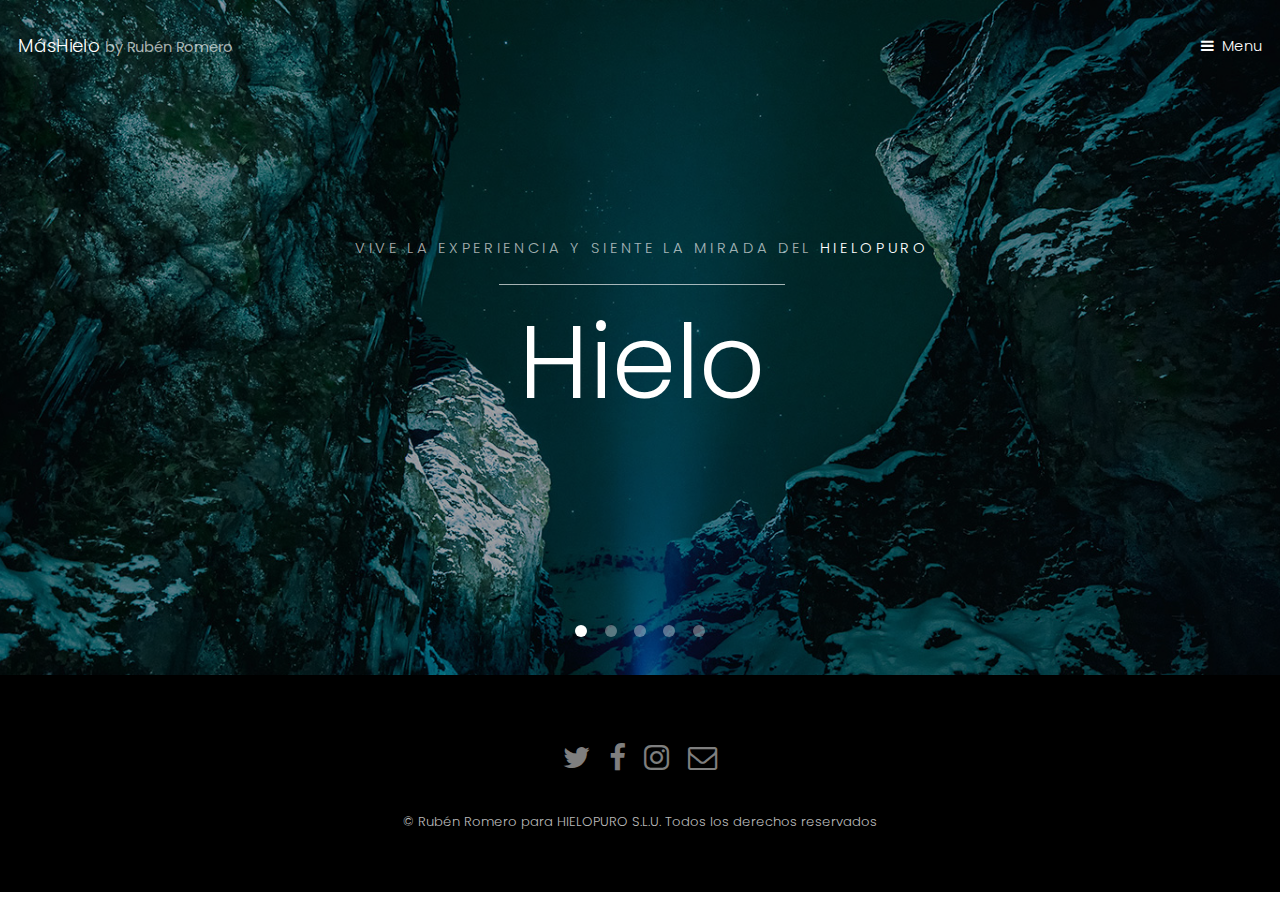
<file: index.html>
<!DOCTYPE HTML>
<!--
	Hielo by TEMPLATED
	templated.co @templatedco
	Released for free under the Creative Commons Attribution 3.0 license (templated.co/license)
-->
<html>
	<head>
		<title>MásHielo by Rubén Romero</title>
		<meta charset="utf-8" />
		<meta name="viewport" content="width=device-width, initial-scale=1" />
		<link rel="stylesheet" href="assets/css/main.css" />
	</head>
	<body>

		<!-- Header -->
			<header id="header" class="alt">
				<div class="logo"><a href="index.html">MásHielo <span>by Rubén Romero</span></a></div>
				<a href="#menu">Menu</a>
			</header>

		<!-- Nav -->
			<nav id="menu">
				<ul class="links">
					<li><a href="index.html">Home</a></li>
					<li><a href="groenlandia.html">Groenlandia</a></li>
					<li><a href="noruega.html">Noruega</a></li>
				</ul>
			</nav>

		<!-- Banner -->
			<section class="banner full">
				<article>
					<img src="images/slide01.jpg" alt="" />
					<div class="inner">
						<header>
							<p>Vive la experiencia y siente la mirada del <a href="https://templated.co">HIELOPURO</a></p>
							<h2>Hielo</h2>
						</header>
					</div>
				</article>
				<article>
					<img src="images/slide02.jpg" alt="" />
					<div class="inner">
						<header>
							<p>Siente las auroras boreales en marzo y octubre</p>
							<h2>ISLANDIA</h2>
						</header>
					</div>
				</article>
				<article>
					<img src="images/slide03.jpg"  alt="" />
					<div class="inner">
						<header>
							<p>Descubre paisajes increíbles</p>
							<h2>Vesturland</h2>
						</header>
					</div>
				</article>
				<article>
					<img src="images/slide04.jpg"  alt="" />
					<div class="inner">
						<header>
							<p>Descubre cada rincón de capital y su entorno</p>
							<h2>Reikiavik</h2>
						</header>
					</div>
				</article>
				<article>
					<img src="images/slide05.jpg"  alt="" />
					<div class="inner">
						<header>
							<p>Adéntrate en paisajes que no has visto nunca</p>
							<h2>fiordos y glaciares</h2>
						</header>
					</div>
				</article>
			</section>

		<!-- One -->
			<section id="one" class="wrapper style2">
				<div class="inner">
					<div class="grid-style">

						<div>
							<div class="box">
								<div class="image fit">
									<img src="images/pic02.jpg" alt="" />
								</div>
								<div class="content">
									<header class="align-center">
										<p>maecenas sapien feugiat ex purus</p>
										<h2>Lorem ipsum dolor</h2>
									</header>
									<p> Cras aliquet urna ut sapien tincidunt, quis malesuada elit facilisis. Vestibulum sit amet tortor velit. Nam elementum nibh a libero pharetra elementum. Maecenas feugiat ex purus, quis volutpat lacus placerat malesuada.</p>
									<footer class="align-center">
										<a href="#" class="button alt">Learn More</a>
									</footer>
								</div>
							</div>
						</div>

						<div>
							<div class="box">
								<div class="image fit">
									<img src="images/pic03.jpg" alt="" />
								</div>
								<div class="content">
									<header class="align-center">
										<p>mattis elementum sapien pretium tellus</p>
										<h2>Vestibulum sit amet</h2>
									</header>
									<p> Cras aliquet urna ut sapien tincidunt, quis malesuada elit facilisis. Vestibulum sit amet tortor velit. Nam elementum nibh a libero pharetra elementum. Maecenas feugiat ex purus, quis volutpat lacus placerat malesuada.</p>
									<footer class="align-center">
										<a href="#" class="button alt">Learn More</a>
									</footer>
								</div>
							</div>
						</div>

					</div>
				</div>
			</section>

		<!-- Two -->
			<section id="two" class="wrapper style3">
				<div class="inner">
					<header class="align-center">
						<p>Nam vel ante sit amet libero scelerisque facilisis eleifend vitae urna</p>
						<h2>Morbi maximus justo</h2>
					</header>
				</div>
			</section>

		<!-- Three -->
			<section id="three" class="wrapper style2">
				<div class="inner">
					<header class="align-center">
						<p class="special">Nam vel ante sit amet libero scelerisque facilisis eleifend vitae urna</p>
						<h2>Morbi maximus justo</h2>
					</header>
					<div class="gallery">
						<div>
							<div class="image fit">
								<a href="#"><img src="images/pic01.jpg" alt="" /></a>
							</div>
						</div>
						<div>
							<div class="image fit">
								<a href="#"><img src="images/pic02.jpg" alt="" /></a>
							</div>
						</div>
						<div>
							<div class="image fit">
								<a href="#"><img src="images/pic03.jpg" alt="" /></a>
							</div>
						</div>
						<div>
							<div class="image fit">
								<a href="#"><img src="images/pic04.jpg" alt="" /></a>
							</div>
						</div>
					</div>
				</div>
			</section>


		<!-- Footer -->
			<footer id="footer">
				<div class="container">
					<ul class="icons">
						<li><a href="#" class="icon fa-twitter"><span class="label">Twitter</span></a></li>
						<li><a href="#" class="icon fa-facebook"><span class="label">Facebook</span></a></li>
						<li><a href="#" class="icon fa-instagram"><span class="label">Instagram</span></a></li>
						<li><a href="#" class="icon fa-envelope-o"><span class="label">Email</span></a></li>
					</ul>
				</div>
				<div class="copyright">
					&copy; Rubén Romero para HIELOPURO S.L.U. Todos los derechos reservados
				</div>
			</footer>

		<!-- Scripts -->
			<script src="assets/js/jquery.min.js"></script>
			<script src="assets/js/jquery.scrollex.min.js"></script>
			<script src="assets/js/skel.min.js"></script>
			<script src="assets/js/util.js"></script>
			<script src="assets/js/main.js"></script>

	</body>
</html>
</file>
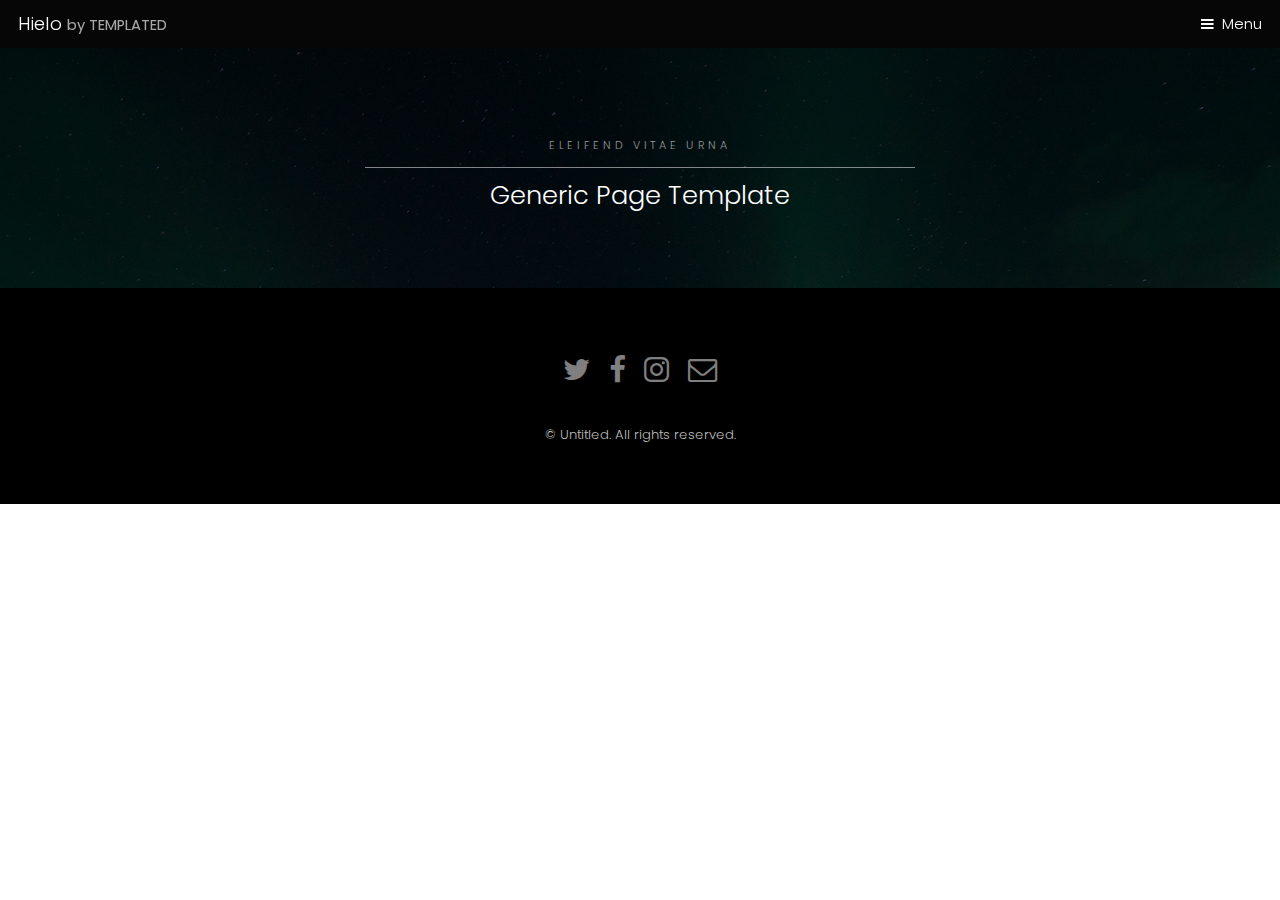
<file: generic.html>
<!DOCTYPE HTML>
<!--
	Hielo by TEMPLATED
	templated.co @templatedco
	Released for free under the Creative Commons Attribution 3.0 license (templated.co/license)
-->
<html>
	<head>
		<title>Hielo by TEMPLATED</title>
		<meta charset="utf-8" />
		<meta name="viewport" content="width=device-width, initial-scale=1" />
		<link rel="stylesheet" href="assets/css/main.css" />
	</head>
	<body class="subpage">

		<!-- Header -->
			<header id="header">
				<div class="logo"><a href="index.html">Hielo <span>by TEMPLATED</span></a></div>
				<a href="#menu">Menu</a>
			</header>

		<!-- Nav -->
			<nav id="menu">
				<ul class="links">
					<li><a href="index.html">Home</a></li>
					<li><a href="generic.html">Generic</a></li>
					<li><a href="elements.html">Elements</a></li>
				</ul>
			</nav>

		<!-- One -->
			<section id="One" class="wrapper style3">
				<div class="inner">
					<header class="align-center">
						<p>Eleifend vitae urna</p>
						<h2>Generic Page Template</h2>
					</header>
				</div>
			</section>

		<!-- Two -->
			<section id="two" class="wrapper style2">
				<div class="inner">
					<div class="box">
						<div class="content">
							<header class="align-center">
								<p>maecenas sapien feugiat ex purus</p>
								<h2>Lorem ipsum dolor</h2>
							</header>
							<p>Lorem ipsum dolor sit amet, consectetur adipiscing elit. Cras at dignissim augue, in iaculis neque. Etiam bibendum felis ac vulputate pellentesque. Cras non blandit quam. Nunc porta, est non posuere sagittis, neque nunc pellentesque diam, a iaculis lacus urna vitae purus. In non dui vel est tempor faucibus. Aliquam erat volutpat. Quisque vel est vitae nibh laoreet auctor. In nec libero dui. Nulla ullamcorper, dolor nec accumsan viverra, libero eros rutrum metus, vel lacinia magna odio non nunc. Praesent semper felis eu rhoncus aliquam. Donec at quam ac libero vestibulum pretium. Nunc faucibus vel arcu in malesuada. Aenean at velit odio. Vestibulum ante ipsum primis in faucibus orci luctus et ultrices posuere cubilia Curae; Maecenas commodo erat eget molestie sollicitudin. Donec imperdiet, ex sed blandit dictum, ipsum metus ultrices arcu, vitae euismod nisl sapien vitae tortor.</p>

							<p>Vivamus nec odio ac ligula congue feugiat at vitae leo. Aenean sem justo, finibus sed dui eu, accumsan facilisis dolor. Fusce quis dui eget odio iaculis aliquam vel sed velit. Nulla pellentesque posuere semper. Nulla eu sagittis lorem, a auctor nulla. Sed ac condimentum orci, ac varius ante. Nunc blandit quam sit amet sollicitudin sodales.</p>

							<p>Vivamus ultricies mollis mauris quis molestie. Quisque eu mi velit. In et cursus nibh. Donec facilisis, orci sed mollis hendrerit, nunc risus mattis odio, eget efficitur nisl orci a lectus. Aenean finibus neque convallis orci sollicitudin tincidunt. Vivamus lacinia facilisis diam, quis facilisis nisi luctus nec. Aliquam ac molestie enim, ut ultrices elit. Fusce laoreet vulputate risus in tincidunt. Sed commodo mollis maximus. Nullam varius laoreet nibh sit amet facilisis. Donec ac odio vehicula, consequat elit et, sodales justo. Vestibulum ante ipsum primis in faucibus orci luctus et ultrices posuere cubilia Curae; Nullam ac auctor mauris, in hendrerit libero. </p>
						</div>
					</div>
				</div>
			</section>

		<!-- Footer -->
			<footer id="footer">
				<div class="container">
					<ul class="icons">
						<li><a href="#" class="icon fa-twitter"><span class="label">Twitter</span></a></li>
						<li><a href="#" class="icon fa-facebook"><span class="label">Facebook</span></a></li>
						<li><a href="#" class="icon fa-instagram"><span class="label">Instagram</span></a></li>
						<li><a href="#" class="icon fa-envelope-o"><span class="label">Email</span></a></li>
					</ul>
				</div>
				<div class="copyright">
					&copy; Untitled. All rights reserved.
				</div>
			</footer>

		<!-- Scripts -->
			<script src="assets/js/jquery.min.js"></script>
			<script src="assets/js/jquery.scrollex.min.js"></script>
			<script src="assets/js/skel.min.js"></script>
			<script src="assets/js/util.js"></script>
			<script src="assets/js/main.js"></script>

	</body>
</html>
</file>
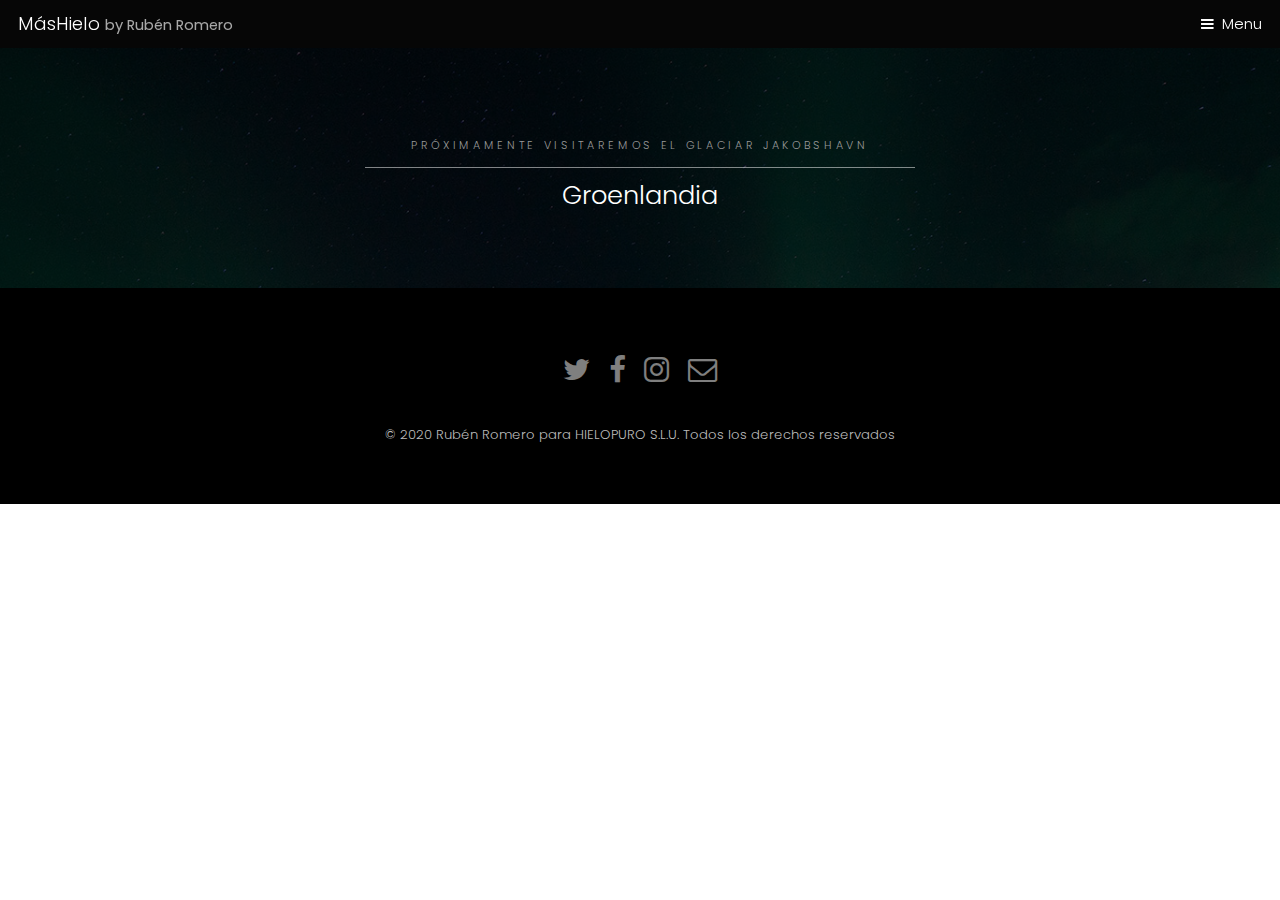
<file: groenlandia.html>
<!DOCTYPE HTML>
<!--
	Hielo by TEMPLATED
	templated.co @templatedco
	Released for free under the Creative Commons Attribution 3.0 license (templated.co/license)
-->
<html>
	<head>
		<title>MásHielo by TEMPLATED</title>
		<meta charset="utf-8" />
		<meta name="viewport" content="width=device-width, initial-scale=1" />
		<link rel="stylesheet" href="assets/css/main.css" />
	</head>
	<body class="subpage">

		<!-- Header -->
			<header id="header">
				<div class="logo"><a href="index.html">MásHielo <span>by Rubén Romero</span></a></div>
				<a href="#menu">Menu</a>
			</header>

		<!-- Nav -->
			<nav id="menu">
				<ul class="links">
					<li><a href="index.html">Home</a></li>
					<li><a href="groenlandia.html">Groenlandia</a></li>
					<li><a href="elements.html">Elements</a></li>
				</ul>
			</nav>

		<!-- One -->
			<section id="One" class="wrapper style3">
				<div class="inner">
					<header class="align-center">
						<p>Próximamente visitaremos el glaciar jakobshavn</p>
						<h2>Groenlandia</h2>
					</header>
				</div>
			</section>

		<!-- Two -->
			<section id="two" class="wrapper style2">
				<div class="inner">
					<div class="box">
						<div class="content">
							<header class="align-center">
								<p>maecenas sapien feugiat ex purus</p>
								<h2>Lorem ipsum dolor</h2>
							</header>
							<p>Lorem ipsum dolor sit amet, consectetur adipiscing elit. Cras at dignissim augue, in iaculis neque. Etiam bibendum felis ac vulputate pellentesque. Cras non blandit quam. Nunc porta, est non posuere sagittis, neque nunc pellentesque diam, a iaculis lacus urna vitae purus. In non dui vel est tempor faucibus. Aliquam erat volutpat. Quisque vel est vitae nibh laoreet auctor. In nec libero dui. Nulla ullamcorper, dolor nec accumsan viverra, libero eros rutrum metus, vel lacinia magna odio non nunc. Praesent semper felis eu rhoncus aliquam. Donec at quam ac libero vestibulum pretium. Nunc faucibus vel arcu in malesuada. Aenean at velit odio. Vestibulum ante ipsum primis in faucibus orci luctus et ultrices posuere cubilia Curae; Maecenas commodo erat eget molestie sollicitudin. Donec imperdiet, ex sed blandit dictum, ipsum metus ultrices arcu, vitae euismod nisl sapien vitae tortor.</p>

							<p>Vivamus nec odio ac ligula congue feugiat at vitae leo. Aenean sem justo, finibus sed dui eu, accumsan facilisis dolor. Fusce quis dui eget odio iaculis aliquam vel sed velit. Nulla pellentesque posuere semper. Nulla eu sagittis lorem, a auctor nulla. Sed ac condimentum orci, ac varius ante. Nunc blandit quam sit amet sollicitudin sodales.</p>

							<p>Vivamus ultricies mollis mauris quis molestie. Quisque eu mi velit. In et cursus nibh. Donec facilisis, orci sed mollis hendrerit, nunc risus mattis odio, eget efficitur nisl orci a lectus. Aenean finibus neque convallis orci sollicitudin tincidunt. Vivamus lacinia facilisis diam, quis facilisis nisi luctus nec. Aliquam ac molestie enim, ut ultrices elit. Fusce laoreet vulputate risus in tincidunt. Sed commodo mollis maximus. Nullam varius laoreet nibh sit amet facilisis. Donec ac odio vehicula, consequat elit et, sodales justo. Vestibulum ante ipsum primis in faucibus orci luctus et ultrices posuere cubilia Curae; Nullam ac auctor mauris, in hendrerit libero. </p>
						</div>
					</div>
				</div>
			</section>

		<!-- Footer -->
			<footer id="footer">
				<div class="container">
					<ul class="icons">
						<li><a href="#" class="icon fa-twitter"><span class="label">Twitter</span></a></li>
						<li><a href="#" class="icon fa-facebook"><span class="label">Facebook</span></a></li>
						<li><a href="#" class="icon fa-instagram"><span class="label">Instagram</span></a></li>
						<li><a href="#" class="icon fa-envelope-o"><span class="label">Email</span></a></li>
					</ul>
				</div>
				<div class="copyright">
					&copy; 2020 Rubén Romero para HIELOPURO S.L.U. Todos los derechos reservados
				</div>
			</footer>

		<!-- Scripts -->
			<script src="assets/js/jquery.min.js"></script>
			<script src="assets/js/jquery.scrollex.min.js"></script>
			<script src="assets/js/skel.min.js"></script>
			<script src="assets/js/util.js"></script>
			<script src="assets/js/main.js"></script>

	</body>
</html>
</file>
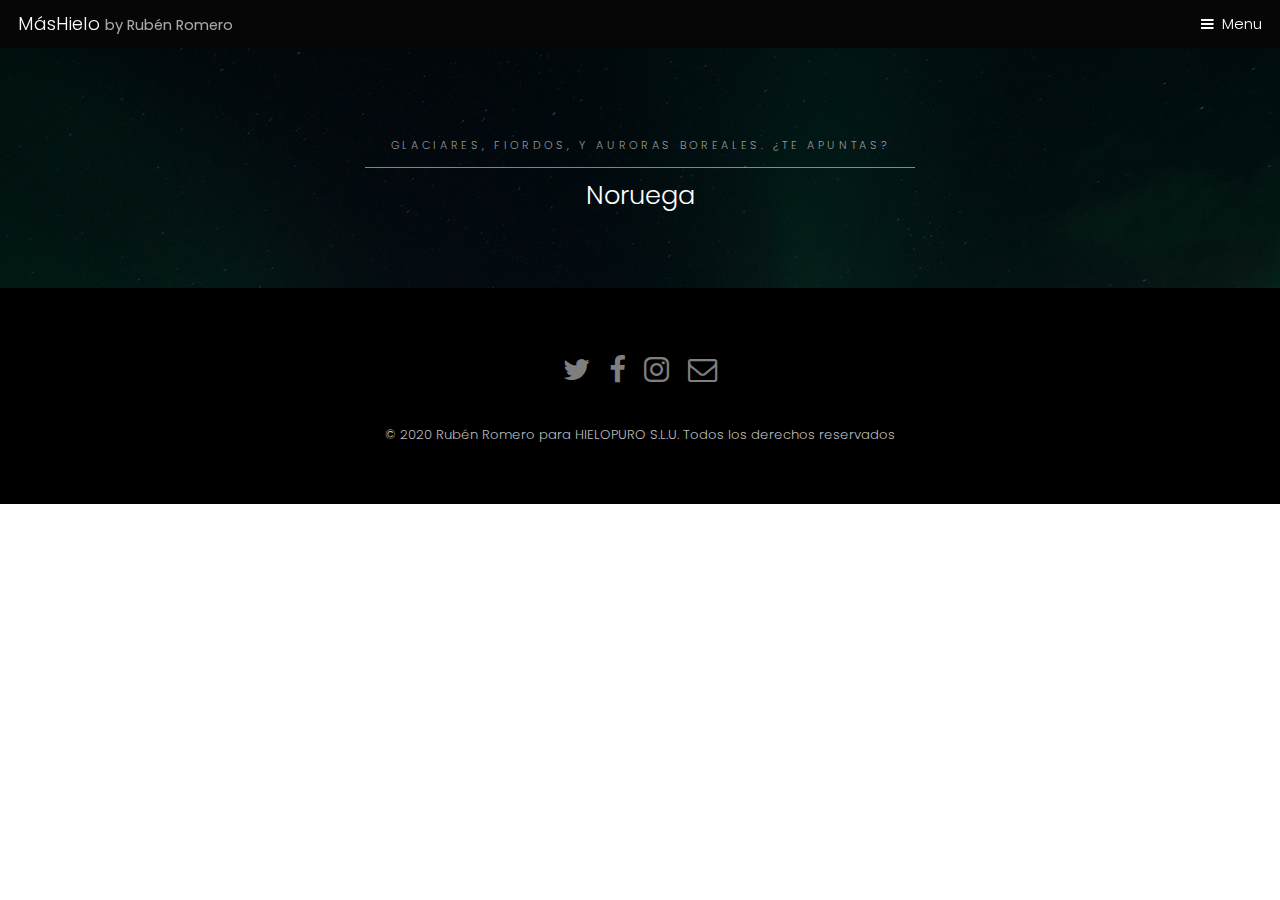
<file: noruega.html>
<!DOCTYPE HTML>
<!--
	Hielo by TEMPLATED
	templated.co @templatedco
	Released for free under the Creative Commons Attribution 3.0 license (templated.co/license)
-->
<html>
	<head>
		<title>MásHielo by Rubén Romero</title>
		<meta charset="utf-8" />
		<meta name="viewport" content="width=device-width, initial-scale=1" />
		<link rel="stylesheet" href="assets/css/main.css" />
	</head>
	<body class="subpage">

		<!-- Header -->
			<header id="header">
				<div class="logo"><a href="index.html">MásHielo <span>by Rubén Romero</span></a></div>
				<a href="#menu">Menu</a>
			</header>

		<!-- Nav -->
			<nav id="menu">
				<ul class="links">
					<li><a href="index.html">Home</a></li>
					<li><a href="groenlandia.html">Groenlandia</a></li>
					<li><a href="noruega.html">Noruega</a></li>
				</ul>
			</nav>

		<!-- One -->
			<section id="One" class="wrapper style3">
				<div class="inner">
					<header class="align-center">
						<p>Glaciares, fiordos, y auroras boreales. ¿Te apuntas?</p>
						<h2>Noruega</h2>
					</header>
				</div>
			</section>

		<!-- Two -->
			<section id="two" class="wrapper style2">
				<div class="inner">
					<div class="box">
						<div class="content">
							<header class="align-center">
								<p>maecenas sapien feugiat ex purus</p>
								<h2>Lorem ipsum dolor</h2>
							</header>
							<p>Lorem ipsum dolor sit amet, consectetur adipiscing elit. Cras at dignissim augue, in iaculis neque. Etiam bibendum felis ac vulputate pellentesque. Cras non blandit quam. Nunc porta, est non posuere sagittis, neque nunc pellentesque diam, a iaculis lacus urna vitae purus. In non dui vel est tempor faucibus. Aliquam erat volutpat. Quisque vel est vitae nibh laoreet auctor. In nec libero dui. Nulla ullamcorper, dolor nec accumsan viverra, libero eros rutrum metus, vel lacinia magna odio non nunc. Praesent semper felis eu rhoncus aliquam. Donec at quam ac libero vestibulum pretium. Nunc faucibus vel arcu in malesuada. Aenean at velit odio. Vestibulum ante ipsum primis in faucibus orci luctus et ultrices posuere cubilia Curae; Maecenas commodo erat eget molestie sollicitudin. Donec imperdiet, ex sed blandit dictum, ipsum metus ultrices arcu, vitae euismod nisl sapien vitae tortor.</p>

							<p>Vivamus nec odio ac ligula congue feugiat at vitae leo. Aenean sem justo, finibus sed dui eu, accumsan facilisis dolor. Fusce quis dui eget odio iaculis aliquam vel sed velit. Nulla pellentesque posuere semper. Nulla eu sagittis lorem, a auctor nulla. Sed ac condimentum orci, ac varius ante. Nunc blandit quam sit amet sollicitudin sodales.</p>

							<p>Vivamus ultricies mollis mauris quis molestie. Quisque eu mi velit. In et cursus nibh. Donec facilisis, orci sed mollis hendrerit, nunc risus mattis odio, eget efficitur nisl orci a lectus. Aenean finibus neque convallis orci sollicitudin tincidunt. Vivamus lacinia facilisis diam, quis facilisis nisi luctus nec. Aliquam ac molestie enim, ut ultrices elit. Fusce laoreet vulputate risus in tincidunt. Sed commodo mollis maximus. Nullam varius laoreet nibh sit amet facilisis. Donec ac odio vehicula, consequat elit et, sodales justo. Vestibulum ante ipsum primis in faucibus orci luctus et ultrices posuere cubilia Curae; Nullam ac auctor mauris, in hendrerit libero. </p>
						</div>
					</div>
				</div>
			</section>

		<!-- Footer -->
			<footer id="footer">
				<div class="container">
					<ul class="icons">
						<li><a href="#" class="icon fa-twitter"><span class="label">Twitter</span></a></li>
						<li><a href="#" class="icon fa-facebook"><span class="label">Facebook</span></a></li>
						<li><a href="#" class="icon fa-instagram"><span class="label">Instagram</span></a></li>
						<li><a href="#" class="icon fa-envelope-o"><span class="label">Email</span></a></li>
					</ul>
				</div>
				<div class="copyright">
					&copy; 2020 Rubén Romero para HIELOPURO S.L.U. Todos los derechos reservados
				</div>
			</footer>

		<!-- Scripts -->
			<script src="assets/js/jquery.min.js"></script>
			<script src="assets/js/jquery.scrollex.min.js"></script>
			<script src="assets/js/skel.min.js"></script>
			<script src="assets/js/util.js"></script>
			<script src="assets/js/main.js"></script>

	</body>
</html>
</file>
<file: assets/css/main.css>
@charset "UTF-8";
@import url(font-awesome.min.css);
@import url("https://fonts.googleapis.com/css?family=Poppins:300,400,500,600,700");

/*
	Hielo by TEMPLATED
	templated.co @templatedco
	Released for free under the Creative Commons Attribution 3.0 license (templated.co/license)
*/

/* Reset */

	html, body, div, span, applet, object, iframe, h1, h2, h3, h4, h5, h6, p, blockquote, pre, a, abbr, acronym, address, big, cite, code, del, dfn, em, img, ins, kbd, q, s, samp, small, strike, strong, sub, sup, tt, var, b, u, i, center, dl, dt, dd, ol, ul, li, fieldset, form, label, legend, table, caption, tbody, tfoot, thead, tr, th, td, article, aside, canvas, details, embed, figure, figcaption, footer, header, hgroup, menu, nav, output, ruby, section, summary, time, mark, audio, video {
		margin: 0;
		padding: 0;
		border: 0;
		font-size: 100%;
		font: inherit;
		vertical-align: baseline;
	}

	article, aside, details, figcaption, figure, footer, header, hgroup, menu, nav, section {
		display: block;
	}

	body {
		line-height: 1;
	}

	ol, ul {
		list-style: none;
	}

	blockquote, q {
		quotes: none;
	}

	blockquote:before, blockquote:after, q:before, q:after {
		content: '';
		content: none;
	}

	table {
		border-collapse: collapse;
		border-spacing: 0;
	}

	body {
		-webkit-text-size-adjust: none;
	}

/* Box Model */

	*, *:before, *:after {
		-moz-box-sizing: border-box;
		-webkit-box-sizing: border-box;
		box-sizing: border-box;
	}

/* Containers */

	.container {
		margin-left: auto;
		margin-right: auto;
	}

	.container.\31 25\25 {
		width: 100%;
		max-width: 100rem;
		min-width: 80rem;
	}

	.container.\37 5\25 {
		width: 60rem;
	}

	.container.\35 0\25 {
		width: 40rem;
	}

	.container.\32 5\25 {
		width: 20rem;
	}

	.container {
		width: 80rem;
	}

	@media screen and (max-width: 1680px) {

		.container.\31 25\25 {
			width: 100%;
			max-width: 100rem;
			min-width: 80rem;
		}

		.container.\37 5\25 {
			width: 60rem;
		}

		.container.\35 0\25 {
			width: 40rem;
		}

		.container.\32 5\25 {
			width: 20rem;
		}

		.container {
			width: 80rem;
		}

	}

	@media screen and (max-width: 1280px) {

		.container.\31 25\25 {
			width: 100%;
			max-width: 81.25rem;
			min-width: 65rem;
		}

		.container.\37 5\25 {
			width: 48.75rem;
		}

		.container.\35 0\25 {
			width: 32.5rem;
		}

		.container.\32 5\25 {
			width: 16.25rem;
		}

		.container {
			width: 65rem;
		}

	}

	@media screen and (max-width: 980px) {

		.container.\31 25\25 {
			width: 100%;
			max-width: 112.5%;
			min-width: 90%;
		}

		.container.\37 5\25 {
			width: 67.5%;
		}

		.container.\35 0\25 {
			width: 45%;
		}

		.container.\32 5\25 {
			width: 22.5%;
		}

		.container {
			width: 90%;
		}

	}

	@media screen and (max-width: 736px) {

		.container.\31 25\25 {
			width: 100%;
			max-width: 112.5%;
			min-width: 90%;
		}

		.container.\37 5\25 {
			width: 67.5%;
		}

		.container.\35 0\25 {
			width: 45%;
		}

		.container.\32 5\25 {
			width: 22.5%;
		}

		.container {
			width: 90% !important;
		}

	}

	@media screen and (max-width: 480px) {

		.container.\31 25\25 {
			width: 100%;
			max-width: 112.5%;
			min-width: 90%;
		}

		.container.\37 5\25 {
			width: 67.5%;
		}

		.container.\35 0\25 {
			width: 45%;
		}

		.container.\32 5\25 {
			width: 22.5%;
		}

		.container {
			width: 90% !important;
		}

	}

/* Grid */

	.row {
		border-bottom: solid 1px transparent;
		-moz-box-sizing: border-box;
		-webkit-box-sizing: border-box;
		box-sizing: border-box;
	}

	.row > * {
		float: left;
		-moz-box-sizing: border-box;
		-webkit-box-sizing: border-box;
		box-sizing: border-box;
	}

	.row:after, .row:before {
		content: '';
		display: block;
		clear: both;
		height: 0;
	}

	.row.uniform > * > :first-child {
		margin-top: 0;
	}

	.row.uniform > * > :last-child {
		margin-bottom: 0;
	}

	.row.\30 \25 > * {
		padding: 0 0 0 0rem;
	}

	.row.\30 \25 {
		margin: 0 0 -1px 0rem;
	}

	.row.uniform.\30 \25 > * {
		padding: 0rem 0 0 0rem;
	}

	.row.uniform.\30 \25 {
		margin: 0rem 0 -1px 0rem;
	}

	.row > * {
		padding: 0 0 0 2rem;
	}

	.row {
		margin: 0 0 -1px -2rem;
	}

	.row.uniform > * {
		padding: 2rem 0 0 2rem;
	}

	.row.uniform {
		margin: -2rem 0 -1px -2rem;
	}

	.row.\32 00\25 > * {
		padding: 0 0 0 4rem;
	}

	.row.\32 00\25 {
		margin: 0 0 -1px -4rem;
	}

	.row.uniform.\32 00\25 > * {
		padding: 4rem 0 0 4rem;
	}

	.row.uniform.\32 00\25 {
		margin: -4rem 0 -1px -4rem;
	}

	.row.\31 50\25 > * {
		padding: 0 0 0 3rem;
	}

	.row.\31 50\25 {
		margin: 0 0 -1px -3rem;
	}

	.row.uniform.\31 50\25 > * {
		padding: 3rem 0 0 3rem;
	}

	.row.uniform.\31 50\25 {
		margin: -3rem 0 -1px -3rem;
	}

	.row.\35 0\25 > * {
		padding: 0 0 0 1rem;
	}

	.row.\35 0\25 {
		margin: 0 0 -1px -1rem;
	}

	.row.uniform.\35 0\25 > * {
		padding: 1rem 0 0 1rem;
	}

	.row.uniform.\35 0\25 {
		margin: -1rem 0 -1px -1rem;
	}

	.row.\32 5\25 > * {
		padding: 0 0 0 0.5rem;
	}

	.row.\32 5\25 {
		margin: 0 0 -1px -0.5rem;
	}

	.row.uniform.\32 5\25 > * {
		padding: 0.5rem 0 0 0.5rem;
	}

	.row.uniform.\32 5\25 {
		margin: -0.5rem 0 -1px -0.5rem;
	}

	.\31 2u, .\31 2u\24 {
		width: 100%;
		clear: none;
		margin-left: 0;
	}

	.\31 1u, .\31 1u\24 {
		width: 91.6666666667%;
		clear: none;
		margin-left: 0;
	}

	.\31 0u, .\31 0u\24 {
		width: 83.3333333333%;
		clear: none;
		margin-left: 0;
	}

	.\39 u, .\39 u\24 {
		width: 75%;
		clear: none;
		margin-left: 0;
	}

	.\38 u, .\38 u\24 {
		width: 66.6666666667%;
		clear: none;
		margin-left: 0;
	}

	.\37 u, .\37 u\24 {
		width: 58.3333333333%;
		clear: none;
		margin-left: 0;
	}

	.\36 u, .\36 u\24 {
		width: 50%;
		clear: none;
		margin-left: 0;
	}

	.\35 u, .\35 u\24 {
		width: 41.6666666667%;
		clear: none;
		margin-left: 0;
	}

	.\34 u, .\34 u\24 {
		width: 33.3333333333%;
		clear: none;
		margin-left: 0;
	}

	.\33 u, .\33 u\24 {
		width: 25%;
		clear: none;
		margin-left: 0;
	}

	.\32 u, .\32 u\24 {
		width: 16.6666666667%;
		clear: none;
		margin-left: 0;
	}

	.\31 u, .\31 u\24 {
		width: 8.3333333333%;
		clear: none;
		margin-left: 0;
	}

	.\31 2u\24 + *,
	.\31 1u\24 + *,
	.\31 0u\24 + *,
	.\39 u\24 + *,
	.\38 u\24 + *,
	.\37 u\24 + *,
	.\36 u\24 + *,
	.\35 u\24 + *,
	.\34 u\24 + *,
	.\33 u\24 + *,
	.\32 u\24 + *,
	.\31 u\24 + * {
		clear: left;
	}

	.\-11u {
		margin-left: 91.66667%;
	}

	.\-10u {
		margin-left: 83.33333%;
	}

	.\-9u {
		margin-left: 75%;
	}

	.\-8u {
		margin-left: 66.66667%;
	}

	.\-7u {
		margin-left: 58.33333%;
	}

	.\-6u {
		margin-left: 50%;
	}

	.\-5u {
		margin-left: 41.66667%;
	}

	.\-4u {
		margin-left: 33.33333%;
	}

	.\-3u {
		margin-left: 25%;
	}

	.\-2u {
		margin-left: 16.66667%;
	}

	.\-1u {
		margin-left: 8.33333%;
	}

	@media screen and (max-width: 1680px) {

		.row > * {
			padding: 0 0 0 2rem;
		}

		.row {
			margin: 0 0 -1px -2rem;
		}

		.row.uniform > * {
			padding: 2rem 0 0 2rem;
		}

		.row.uniform {
			margin: -2rem 0 -1px -2rem;
		}

		.row.\32 00\25 > * {
			padding: 0 0 0 4rem;
		}

		.row.\32 00\25 {
			margin: 0 0 -1px -4rem;
		}

		.row.uniform.\32 00\25 > * {
			padding: 4rem 0 0 4rem;
		}

		.row.uniform.\32 00\25 {
			margin: -4rem 0 -1px -4rem;
		}

		.row.\31 50\25 > * {
			padding: 0 0 0 3rem;
		}

		.row.\31 50\25 {
			margin: 0 0 -1px -3rem;
		}

		.row.uniform.\31 50\25 > * {
			padding: 3rem 0 0 3rem;
		}

		.row.uniform.\31 50\25 {
			margin: -3rem 0 -1px -3rem;
		}

		.row.\35 0\25 > * {
			padding: 0 0 0 1rem;
		}

		.row.\35 0\25 {
			margin: 0 0 -1px -1rem;
		}

		.row.uniform.\35 0\25 > * {
			padding: 1rem 0 0 1rem;
		}

		.row.uniform.\35 0\25 {
			margin: -1rem 0 -1px -1rem;
		}

		.row.\32 5\25 > * {
			padding: 0 0 0 0.5rem;
		}

		.row.\32 5\25 {
			margin: 0 0 -1px -0.5rem;
		}

		.row.uniform.\32 5\25 > * {
			padding: 0.5rem 0 0 0.5rem;
		}

		.row.uniform.\32 5\25 {
			margin: -0.5rem 0 -1px -0.5rem;
		}

		.\31 2u\28xlarge\29, .\31 2u\24\28xlarge\29 {
			width: 100%;
			clear: none;
			margin-left: 0;
		}

		.\31 1u\28xlarge\29, .\31 1u\24\28xlarge\29 {
			width: 91.6666666667%;
			clear: none;
			margin-left: 0;
		}

		.\31 0u\28xlarge\29, .\31 0u\24\28xlarge\29 {
			width: 83.3333333333%;
			clear: none;
			margin-left: 0;
		}

		.\39 u\28xlarge\29, .\39 u\24\28xlarge\29 {
			width: 75%;
			clear: none;
			margin-left: 0;
		}

		.\38 u\28xlarge\29, .\38 u\24\28xlarge\29 {
			width: 66.6666666667%;
			clear: none;
			margin-left: 0;
		}

		.\37 u\28xlarge\29, .\37 u\24\28xlarge\29 {
			width: 58.3333333333%;
			clear: none;
			margin-left: 0;
		}

		.\36 u\28xlarge\29, .\36 u\24\28xlarge\29 {
			width: 50%;
			clear: none;
			margin-left: 0;
		}

		.\35 u\28xlarge\29, .\35 u\24\28xlarge\29 {
			width: 41.6666666667%;
			clear: none;
			margin-left: 0;
		}

		.\34 u\28xlarge\29, .\34 u\24\28xlarge\29 {
			width: 33.3333333333%;
			clear: none;
			margin-left: 0;
		}

		.\33 u\28xlarge\29, .\33 u\24\28xlarge\29 {
			width: 25%;
			clear: none;
			margin-left: 0;
		}

		.\32 u\28xlarge\29, .\32 u\24\28xlarge\29 {
			width: 16.6666666667%;
			clear: none;
			margin-left: 0;
		}

		.\31 u\28xlarge\29, .\31 u\24\28xlarge\29 {
			width: 8.3333333333%;
			clear: none;
			margin-left: 0;
		}

		.\31 2u\24\28xlarge\29 + *,
		.\31 1u\24\28xlarge\29 + *,
		.\31 0u\24\28xlarge\29 + *,
		.\39 u\24\28xlarge\29 + *,
		.\38 u\24\28xlarge\29 + *,
		.\37 u\24\28xlarge\29 + *,
		.\36 u\24\28xlarge\29 + *,
		.\35 u\24\28xlarge\29 + *,
		.\34 u\24\28xlarge\29 + *,
		.\33 u\24\28xlarge\29 + *,
		.\32 u\24\28xlarge\29 + *,
		.\31 u\24\28xlarge\29 + * {
			clear: left;
		}

		.\-11u\28xlarge\29 {
			margin-left: 91.66667%;
		}

		.\-10u\28xlarge\29 {
			margin-left: 83.33333%;
		}

		.\-9u\28xlarge\29 {
			margin-left: 75%;
		}

		.\-8u\28xlarge\29 {
			margin-left: 66.66667%;
		}

		.\-7u\28xlarge\29 {
			margin-left: 58.33333%;
		}

		.\-6u\28xlarge\29 {
			margin-left: 50%;
		}

		.\-5u\28xlarge\29 {
			margin-left: 41.66667%;
		}

		.\-4u\28xlarge\29 {
			margin-left: 33.33333%;
		}

		.\-3u\28xlarge\29 {
			margin-left: 25%;
		}

		.\-2u\28xlarge\29 {
			margin-left: 16.66667%;
		}

		.\-1u\28xlarge\29 {
			margin-left: 8.33333%;
		}

	}

	@media screen and (max-width: 1280px) {

		.row > * {
			padding: 0 0 0 1.5rem;
		}

		.row {
			margin: 0 0 -1px -1.5rem;
		}

		.row.uniform > * {
			padding: 1.5rem 0 0 1.5rem;
		}

		.row.uniform {
			margin: -1.5rem 0 -1px -1.5rem;
		}

		.row.\32 00\25 > * {
			padding: 0 0 0 3rem;
		}

		.row.\32 00\25 {
			margin: 0 0 -1px -3rem;
		}

		.row.uniform.\32 00\25 > * {
			padding: 3rem 0 0 3rem;
		}

		.row.uniform.\32 00\25 {
			margin: -3rem 0 -1px -3rem;
		}

		.row.\31 50\25 > * {
			padding: 0 0 0 2.25rem;
		}

		.row.\31 50\25 {
			margin: 0 0 -1px -2.25rem;
		}

		.row.uniform.\31 50\25 > * {
			padding: 2.25rem 0 0 2.25rem;
		}

		.row.uniform.\31 50\25 {
			margin: -2.25rem 0 -1px -2.25rem;
		}

		.row.\35 0\25 > * {
			padding: 0 0 0 0.75rem;
		}

		.row.\35 0\25 {
			margin: 0 0 -1px -0.75rem;
		}

		.row.uniform.\35 0\25 > * {
			padding: 0.75rem 0 0 0.75rem;
		}

		.row.uniform.\35 0\25 {
			margin: -0.75rem 0 -1px -0.75rem;
		}

		.row.\32 5\25 > * {
			padding: 0 0 0 0.375rem;
		}

		.row.\32 5\25 {
			margin: 0 0 -1px -0.375rem;
		}

		.row.uniform.\32 5\25 > * {
			padding: 0.375rem 0 0 0.375rem;
		}

		.row.uniform.\32 5\25 {
			margin: -0.375rem 0 -1px -0.375rem;
		}

		.\31 2u\28large\29, .\31 2u\24\28large\29 {
			width: 100%;
			clear: none;
			margin-left: 0;
		}

		.\31 1u\28large\29, .\31 1u\24\28large\29 {
			width: 91.6666666667%;
			clear: none;
			margin-left: 0;
		}

		.\31 0u\28large\29, .\31 0u\24\28large\29 {
			width: 83.3333333333%;
			clear: none;
			margin-left: 0;
		}

		.\39 u\28large\29, .\39 u\24\28large\29 {
			width: 75%;
			clear: none;
			margin-left: 0;
		}

		.\38 u\28large\29, .\38 u\24\28large\29 {
			width: 66.6666666667%;
			clear: none;
			margin-left: 0;
		}

		.\37 u\28large\29, .\37 u\24\28large\29 {
			width: 58.3333333333%;
			clear: none;
			margin-left: 0;
		}

		.\36 u\28large\29, .\36 u\24\28large\29 {
			width: 50%;
			clear: none;
			margin-left: 0;
		}

		.\35 u\28large\29, .\35 u\24\28large\29 {
			width: 41.6666666667%;
			clear: none;
			margin-left: 0;
		}

		.\34 u\28large\29, .\34 u\24\28large\29 {
			width: 33.3333333333%;
			clear: none;
			margin-left: 0;
		}

		.\33 u\28large\29, .\33 u\24\28large\29 {
			width: 25%;
			clear: none;
			margin-left: 0;
		}

		.\32 u\28large\29, .\32 u\24\28large\29 {
			width: 16.6666666667%;
			clear: none;
			margin-left: 0;
		}

		.\31 u\28large\29, .\31 u\24\28large\29 {
			width: 8.3333333333%;
			clear: none;
			margin-left: 0;
		}

		.\31 2u\24\28large\29 + *,
		.\31 1u\24\28large\29 + *,
		.\31 0u\24\28large\29 + *,
		.\39 u\24\28large\29 + *,
		.\38 u\24\28large\29 + *,
		.\37 u\24\28large\29 + *,
		.\36 u\24\28large\29 + *,
		.\35 u\24\28large\29 + *,
		.\34 u\24\28large\29 + *,
		.\33 u\24\28large\29 + *,
		.\32 u\24\28large\29 + *,
		.\31 u\24\28large\29 + * {
			clear: left;
		}

		.\-11u\28large\29 {
			margin-left: 91.66667%;
		}

		.\-10u\28large\29 {
			margin-left: 83.33333%;
		}

		.\-9u\28large\29 {
			margin-left: 75%;
		}

		.\-8u\28large\29 {
			margin-left: 66.66667%;
		}

		.\-7u\28large\29 {
			margin-left: 58.33333%;
		}

		.\-6u\28large\29 {
			margin-left: 50%;
		}

		.\-5u\28large\29 {
			margin-left: 41.66667%;
		}

		.\-4u\28large\29 {
			margin-left: 33.33333%;
		}

		.\-3u\28large\29 {
			margin-left: 25%;
		}

		.\-2u\28large\29 {
			margin-left: 16.66667%;
		}

		.\-1u\28large\29 {
			margin-left: 8.33333%;
		}

	}

	@media screen and (max-width: 980px) {

		.row > * {
			padding: 0 0 0 1.5rem;
		}

		.row {
			margin: 0 0 -1px -1.5rem;
		}

		.row.uniform > * {
			padding: 1.5rem 0 0 1.5rem;
		}

		.row.uniform {
			margin: -1.5rem 0 -1px -1.5rem;
		}

		.row.\32 00\25 > * {
			padding: 0 0 0 3rem;
		}

		.row.\32 00\25 {
			margin: 0 0 -1px -3rem;
		}

		.row.uniform.\32 00\25 > * {
			padding: 3rem 0 0 3rem;
		}

		.row.uniform.\32 00\25 {
			margin: -3rem 0 -1px -3rem;
		}

		.row.\31 50\25 > * {
			padding: 0 0 0 2.25rem;
		}

		.row.\31 50\25 {
			margin: 0 0 -1px -2.25rem;
		}

		.row.uniform.\31 50\25 > * {
			padding: 2.25rem 0 0 2.25rem;
		}

		.row.uniform.\31 50\25 {
			margin: -2.25rem 0 -1px -2.25rem;
		}

		.row.\35 0\25 > * {
			padding: 0 0 0 0.75rem;
		}

		.row.\35 0\25 {
			margin: 0 0 -1px -0.75rem;
		}

		.row.uniform.\35 0\25 > * {
			padding: 0.75rem 0 0 0.75rem;
		}

		.row.uniform.\35 0\25 {
			margin: -0.75rem 0 -1px -0.75rem;
		}

		.row.\32 5\25 > * {
			padding: 0 0 0 0.375rem;
		}

		.row.\32 5\25 {
			margin: 0 0 -1px -0.375rem;
		}

		.row.uniform.\32 5\25 > * {
			padding: 0.375rem 0 0 0.375rem;
		}

		.row.uniform.\32 5\25 {
			margin: -0.375rem 0 -1px -0.375rem;
		}

		.\31 2u\28medium\29, .\31 2u\24\28medium\29 {
			width: 100%;
			clear: none;
			margin-left: 0;
		}

		.\31 1u\28medium\29, .\31 1u\24\28medium\29 {
			width: 91.6666666667%;
			clear: none;
			margin-left: 0;
		}

		.\31 0u\28medium\29, .\31 0u\24\28medium\29 {
			width: 83.3333333333%;
			clear: none;
			margin-left: 0;
		}

		.\39 u\28medium\29, .\39 u\24\28medium\29 {
			width: 75%;
			clear: none;
			margin-left: 0;
		}

		.\38 u\28medium\29, .\38 u\24\28medium\29 {
			width: 66.6666666667%;
			clear: none;
			margin-left: 0;
		}

		.\37 u\28medium\29, .\37 u\24\28medium\29 {
			width: 58.3333333333%;
			clear: none;
			margin-left: 0;
		}

		.\36 u\28medium\29, .\36 u\24\28medium\29 {
			width: 50%;
			clear: none;
			margin-left: 0;
		}

		.\35 u\28medium\29, .\35 u\24\28medium\29 {
			width: 41.6666666667%;
			clear: none;
			margin-left: 0;
		}

		.\34 u\28medium\29, .\34 u\24\28medium\29 {
			width: 33.3333333333%;
			clear: none;
			margin-left: 0;
		}

		.\33 u\28medium\29, .\33 u\24\28medium\29 {
			width: 25%;
			clear: none;
			margin-left: 0;
		}

		.\32 u\28medium\29, .\32 u\24\28medium\29 {
			width: 16.6666666667%;
			clear: none;
			margin-left: 0;
		}

		.\31 u\28medium\29, .\31 u\24\28medium\29 {
			width: 8.3333333333%;
			clear: none;
			margin-left: 0;
		}

		.\31 2u\24\28medium\29 + *,
		.\31 1u\24\28medium\29 + *,
		.\31 0u\24\28medium\29 + *,
		.\39 u\24\28medium\29 + *,
		.\38 u\24\28medium\29 + *,
		.\37 u\24\28medium\29 + *,
		.\36 u\24\28medium\29 + *,
		.\35 u\24\28medium\29 + *,
		.\34 u\24\28medium\29 + *,
		.\33 u\24\28medium\29 + *,
		.\32 u\24\28medium\29 + *,
		.\31 u\24\28medium\29 + * {
			clear: left;
		}

		.\-11u\28medium\29 {
			margin-left: 91.66667%;
		}

		.\-10u\28medium\29 {
			margin-left: 83.33333%;
		}

		.\-9u\28medium\29 {
			margin-left: 75%;
		}

		.\-8u\28medium\29 {
			margin-left: 66.66667%;
		}

		.\-7u\28medium\29 {
			margin-left: 58.33333%;
		}

		.\-6u\28medium\29 {
			margin-left: 50%;
		}

		.\-5u\28medium\29 {
			margin-left: 41.66667%;
		}

		.\-4u\28medium\29 {
			margin-left: 33.33333%;
		}

		.\-3u\28medium\29 {
			margin-left: 25%;
		}

		.\-2u\28medium\29 {
			margin-left: 16.66667%;
		}

		.\-1u\28medium\29 {
			margin-left: 8.33333%;
		}

	}

	@media screen and (max-width: 736px) {

		.row > * {
			padding: 0 0 0 1.25rem;
		}

		.row {
			margin: 0 0 -1px -1.25rem;
		}

		.row.uniform > * {
			padding: 1.25rem 0 0 1.25rem;
		}

		.row.uniform {
			margin: -1.25rem 0 -1px -1.25rem;
		}

		.row.\32 00\25 > * {
			padding: 0 0 0 2.5rem;
		}

		.row.\32 00\25 {
			margin: 0 0 -1px -2.5rem;
		}

		.row.uniform.\32 00\25 > * {
			padding: 2.5rem 0 0 2.5rem;
		}

		.row.uniform.\32 00\25 {
			margin: -2.5rem 0 -1px -2.5rem;
		}

		.row.\31 50\25 > * {
			padding: 0 0 0 1.875rem;
		}

		.row.\31 50\25 {
			margin: 0 0 -1px -1.875rem;
		}

		.row.uniform.\31 50\25 > * {
			padding: 1.875rem 0 0 1.875rem;
		}

		.row.uniform.\31 50\25 {
			margin: -1.875rem 0 -1px -1.875rem;
		}

		.row.\35 0\25 > * {
			padding: 0 0 0 0.625rem;
		}

		.row.\35 0\25 {
			margin: 0 0 -1px -0.625rem;
		}

		.row.uniform.\35 0\25 > * {
			padding: 0.625rem 0 0 0.625rem;
		}

		.row.uniform.\35 0\25 {
			margin: -0.625rem 0 -1px -0.625rem;
		}

		.row.\32 5\25 > * {
			padding: 0 0 0 0.3125rem;
		}

		.row.\32 5\25 {
			margin: 0 0 -1px -0.3125rem;
		}

		.row.uniform.\32 5\25 > * {
			padding: 0.3125rem 0 0 0.3125rem;
		}

		.row.uniform.\32 5\25 {
			margin: -0.3125rem 0 -1px -0.3125rem;
		}

		.\31 2u\28small\29, .\31 2u\24\28small\29 {
			width: 100%;
			clear: none;
			margin-left: 0;
		}

		.\31 1u\28small\29, .\31 1u\24\28small\29 {
			width: 91.6666666667%;
			clear: none;
			margin-left: 0;
		}

		.\31 0u\28small\29, .\31 0u\24\28small\29 {
			width: 83.3333333333%;
			clear: none;
			margin-left: 0;
		}

		.\39 u\28small\29, .\39 u\24\28small\29 {
			width: 75%;
			clear: none;
			margin-left: 0;
		}

		.\38 u\28small\29, .\38 u\24\28small\29 {
			width: 66.6666666667%;
			clear: none;
			margin-left: 0;
		}

		.\37 u\28small\29, .\37 u\24\28small\29 {
			width: 58.3333333333%;
			clear: none;
			margin-left: 0;
		}

		.\36 u\28small\29, .\36 u\24\28small\29 {
			width: 50%;
			clear: none;
			margin-left: 0;
		}

		.\35 u\28small\29, .\35 u\24\28small\29 {
			width: 41.6666666667%;
			clear: none;
			margin-left: 0;
		}

		.\34 u\28small\29, .\34 u\24\28small\29 {
			width: 33.3333333333%;
			clear: none;
			margin-left: 0;
		}

		.\33 u\28small\29, .\33 u\24\28small\29 {
			width: 25%;
			clear: none;
			margin-left: 0;
		}

		.\32 u\28small\29, .\32 u\24\28small\29 {
			width: 16.6666666667%;
			clear: none;
			margin-left: 0;
		}

		.\31 u\28small\29, .\31 u\24\28small\29 {
			width: 8.3333333333%;
			clear: none;
			margin-left: 0;
		}

		.\31 2u\24\28small\29 + *,
		.\31 1u\24\28small\29 + *,
		.\31 0u\24\28small\29 + *,
		.\39 u\24\28small\29 + *,
		.\38 u\24\28small\29 + *,
		.\37 u\24\28small\29 + *,
		.\36 u\24\28small\29 + *,
		.\35 u\24\28small\29 + *,
		.\34 u\24\28small\29 + *,
		.\33 u\24\28small\29 + *,
		.\32 u\24\28small\29 + *,
		.\31 u\24\28small\29 + * {
			clear: left;
		}

		.\-11u\28small\29 {
			margin-left: 91.66667%;
		}

		.\-10u\28small\29 {
			margin-left: 83.33333%;
		}

		.\-9u\28small\29 {
			margin-left: 75%;
		}

		.\-8u\28small\29 {
			margin-left: 66.66667%;
		}

		.\-7u\28small\29 {
			margin-left: 58.33333%;
		}

		.\-6u\28small\29 {
			margin-left: 50%;
		}

		.\-5u\28small\29 {
			margin-left: 41.66667%;
		}

		.\-4u\28small\29 {
			margin-left: 33.33333%;
		}

		.\-3u\28small\29 {
			margin-left: 25%;
		}

		.\-2u\28small\29 {
			margin-left: 16.66667%;
		}

		.\-1u\28small\29 {
			margin-left: 8.33333%;
		}

	}

	@media screen and (max-width: 480px) {

		.row > * {
			padding: 0 0 0 1.25rem;
		}

		.row {
			margin: 0 0 -1px -1.25rem;
		}

		.row.uniform > * {
			padding: 1.25rem 0 0 1.25rem;
		}

		.row.uniform {
			margin: -1.25rem 0 -1px -1.25rem;
		}

		.row.\32 00\25 > * {
			padding: 0 0 0 2.5rem;
		}

		.row.\32 00\25 {
			margin: 0 0 -1px -2.5rem;
		}

		.row.uniform.\32 00\25 > * {
			padding: 2.5rem 0 0 2.5rem;
		}

		.row.uniform.\32 00\25 {
			margin: -2.5rem 0 -1px -2.5rem;
		}

		.row.\31 50\25 > * {
			padding: 0 0 0 1.875rem;
		}

		.row.\31 50\25 {
			margin: 0 0 -1px -1.875rem;
		}

		.row.uniform.\31 50\25 > * {
			padding: 1.875rem 0 0 1.875rem;
		}

		.row.uniform.\31 50\25 {
			margin: -1.875rem 0 -1px -1.875rem;
		}

		.row.\35 0\25 > * {
			padding: 0 0 0 0.625rem;
		}

		.row.\35 0\25 {
			margin: 0 0 -1px -0.625rem;
		}

		.row.uniform.\35 0\25 > * {
			padding: 0.625rem 0 0 0.625rem;
		}

		.row.uniform.\35 0\25 {
			margin: -0.625rem 0 -1px -0.625rem;
		}

		.row.\32 5\25 > * {
			padding: 0 0 0 0.3125rem;
		}

		.row.\32 5\25 {
			margin: 0 0 -1px -0.3125rem;
		}

		.row.uniform.\32 5\25 > * {
			padding: 0.3125rem 0 0 0.3125rem;
		}

		.row.uniform.\32 5\25 {
			margin: -0.3125rem 0 -1px -0.3125rem;
		}

		.\31 2u\28xsmall\29, .\31 2u\24\28xsmall\29 {
			width: 100%;
			clear: none;
			margin-left: 0;
		}

		.\31 1u\28xsmall\29, .\31 1u\24\28xsmall\29 {
			width: 91.6666666667%;
			clear: none;
			margin-left: 0;
		}

		.\31 0u\28xsmall\29, .\31 0u\24\28xsmall\29 {
			width: 83.3333333333%;
			clear: none;
			margin-left: 0;
		}

		.\39 u\28xsmall\29, .\39 u\24\28xsmall\29 {
			width: 75%;
			clear: none;
			margin-left: 0;
		}

		.\38 u\28xsmall\29, .\38 u\24\28xsmall\29 {
			width: 66.6666666667%;
			clear: none;
			margin-left: 0;
		}

		.\37 u\28xsmall\29, .\37 u\24\28xsmall\29 {
			width: 58.3333333333%;
			clear: none;
			margin-left: 0;
		}

		.\36 u\28xsmall\29, .\36 u\24\28xsmall\29 {
			width: 50%;
			clear: none;
			margin-left: 0;
		}

		.\35 u\28xsmall\29, .\35 u\24\28xsmall\29 {
			width: 41.6666666667%;
			clear: none;
			margin-left: 0;
		}

		.\34 u\28xsmall\29, .\34 u\24\28xsmall\29 {
			width: 33.3333333333%;
			clear: none;
			margin-left: 0;
		}

		.\33 u\28xsmall\29, .\33 u\24\28xsmall\29 {
			width: 25%;
			clear: none;
			margin-left: 0;
		}

		.\32 u\28xsmall\29, .\32 u\24\28xsmall\29 {
			width: 16.6666666667%;
			clear: none;
			margin-left: 0;
		}

		.\31 u\28xsmall\29, .\31 u\24\28xsmall\29 {
			width: 8.3333333333%;
			clear: none;
			margin-left: 0;
		}

		.\31 2u\24\28xsmall\29 + *,
		.\31 1u\24\28xsmall\29 + *,
		.\31 0u\24\28xsmall\29 + *,
		.\39 u\24\28xsmall\29 + *,
		.\38 u\24\28xsmall\29 + *,
		.\37 u\24\28xsmall\29 + *,
		.\36 u\24\28xsmall\29 + *,
		.\35 u\24\28xsmall\29 + *,
		.\34 u\24\28xsmall\29 + *,
		.\33 u\24\28xsmall\29 + *,
		.\32 u\24\28xsmall\29 + *,
		.\31 u\24\28xsmall\29 + * {
			clear: left;
		}

		.\-11u\28xsmall\29 {
			margin-left: 91.66667%;
		}

		.\-10u\28xsmall\29 {
			margin-left: 83.33333%;
		}

		.\-9u\28xsmall\29 {
			margin-left: 75%;
		}

		.\-8u\28xsmall\29 {
			margin-left: 66.66667%;
		}

		.\-7u\28xsmall\29 {
			margin-left: 58.33333%;
		}

		.\-6u\28xsmall\29 {
			margin-left: 50%;
		}

		.\-5u\28xsmall\29 {
			margin-left: 41.66667%;
		}

		.\-4u\28xsmall\29 {
			margin-left: 33.33333%;
		}

		.\-3u\28xsmall\29 {
			margin-left: 25%;
		}

		.\-2u\28xsmall\29 {
			margin-left: 16.66667%;
		}

		.\-1u\28xsmall\29 {
			margin-left: 8.33333%;
		}

	}

/* Basic */

	@-ms-viewport {
		width: device-width;
	}

	body {
		-ms-overflow-style: scrollbar;
	}

	@media screen and (max-width: 480px) {

		html, body {
			min-width: 320px;
		}

	}

	body {
		background: #fff;
	}

		body.is-loading *, body.is-loading *:before, body.is-loading *:after {
			-moz-animation: none !important;
			-webkit-animation: none !important;
			-ms-animation: none !important;
			animation: none !important;
			-moz-transition: none !important;
			-webkit-transition: none !important;
			-ms-transition: none !important;
			transition: none !important;
		}

/* Type */

	html {
		font-size: 13pt;
	}

		@media screen and (max-width: 1680px) {

			html {
				font-size: 11pt;
			}

		}

		@media screen and (max-width: 1280px) {

			html {
				font-size: 11pt;
			}

		}

		@media screen and (max-width: 980px) {

			html {
				font-size: 12pt;
			}

		}

		@media screen and (max-width: 736px) {

			html {
				font-size: 12pt;
			}

		}

		@media screen and (max-width: 480px) {

			html {
				font-size: 12pt;
			}

		}

	body {
		background-color: #fff;
		color: #444;
	}

	body, input, select, textarea {
		font-family: "Poppins", sans-serif;
		font-weight: 300;
		font-size: 1rem;
		line-height: 1.65;
	}

	a {
		text-decoration: underline;
	}

		a:hover {
			text-decoration: none;
		}

	strong, b {
		font-weight: 600;
	}

	em, i {
		font-style: italic;
	}

	p {
		margin: 0 0 2rem 0;
	}

		p.special {
			text-transform: uppercase;
			font-size: .75rem;
			font-weight: 300;
			margin: 0 0 .5rem 0;
			padding: 0 0 1rem 0;
			letter-spacing: .25rem;
		}

			p.special:after {
				content: '';
				position: absolute;
				margin: auto;
				right: 0;
				bottom: 0;
				left: 0;
				width: 50%;
				height: 1px;
				background-color: rgba(0, 0, 0, 0.125);
			}

	h1, h2, h3, h4, h5, h6 {
		font-weight: 300;
		line-height: 1.5;
		margin: 0 0 1rem 0;
	}

		h1 a, h2 a, h3 a, h4 a, h5 a, h6 a {
			color: inherit;
			text-decoration: none;
		}

	h2 {
		font-size: 1.75rem;
	}

	h3 {
		font-size: 1.35rem;
	}

	h4 {
		font-size: 1.1rem;
	}

	h5 {
		font-size: 0.9rem;
	}

	h6 {
		font-size: 0.7rem;
	}

	sub {
		font-size: 0.8rem;
		position: relative;
		top: 0.5rem;
	}

	sup {
		font-size: 0.8rem;
		position: relative;
		top: -0.5rem;
	}

	blockquote {
		border-left: solid 4px;
		font-style: italic;
		margin: 0 0 2rem 0;
		padding: 0.5rem 0 0.5rem 2rem;
	}

	code {
		border-radius: 2px;
		border: solid 1px;
		font-family: "Courier New", monospace;
		font-size: 0.9rem;
		margin: 0 0.25rem;
		padding: 0.25rem 0.65rem;
	}

	pre {
		-webkit-overflow-scrolling: touch;
		font-family: "Courier New", monospace;
		font-size: 0.9rem;
		margin: 0 0 2rem 0;
	}

		pre code {
			display: block;
			line-height: 1.75;
			padding: 1rem 1.5rem;
			overflow-x: auto;
		}

	hr {
		border: 0;
		border-bottom: solid 1px;
		margin: 2rem 0;
	}

		hr.major {
			margin: 3rem 0;
		}

	.align-left {
		text-align: left;
	}

	.align-center {
		text-align: center;
	}

	.align-right {
		text-align: right;
	}

	input, select, textarea {
		color: #555;
	}

	a {
		color: #8a4680;
	}

	strong, b {
		color: #555;
	}

	h1, h2, h3, h4, h5, h6 {
		color: #555;
	}

	blockquote {
		border-left-color: rgba(144, 144, 144, 0.25);
	}

	code {
		background: rgba(144, 144, 144, 0.075);
		border-color: rgba(144, 144, 144, 0.25);
	}

	hr {
		border-bottom-color: rgba(144, 144, 144, 0.25);
	}

/* Box */

	.box {
		margin-bottom: 2rem;
		background: #FFF;
	}

		.box .image.fit {
			margin: 0;
			border-radius: 0;
		}

			.box .image.fit img {
				border-radius: 0;
			}

		.box header h2 {
			margin-bottom: 2rem;
		}

		.box header p {
			text-transform: uppercase;
			font-size: .75rem;
			font-weight: 300;
			margin: 0 0 .25rem 0;
			padding: 0 0 .75rem 0;
			letter-spacing: .25rem;
		}

			.box header p:after {
				content: '';
				position: absolute;
				margin: auto;
				right: 0;
				bottom: 0;
				left: 0;
				width: 50%;
				height: 1px;
				background-color: rgba(0, 0, 0, 0.125);
			}

		.box .content {
			padding: 3rem;
		}

		.box > :last-child,
		.box > :last-child > :last-child,
		.box > :last-child > :last-child > :last-child {
			margin-bottom: 0;
		}

		.box.alt {
			border: 0;
			border-radius: 0;
			padding: 0;
		}

		@media screen and (max-width: 736px) {

			.box .content {
				padding: 2rem;
			}

		}

	.box {
		border-color: rgba(144, 144, 144, 0.25);
	}

/* Button */

	input[type="submit"],
	input[type="reset"],
	input[type="button"],
	button,
	.button {
		-moz-appearance: none;
		-webkit-appearance: none;
		-ms-appearance: none;
		appearance: none;
		-moz-transition: background-color 0.2s ease-in-out, color 0.2s ease-in-out;
		-webkit-transition: background-color 0.2s ease-in-out, color 0.2s ease-in-out;
		-ms-transition: background-color 0.2s ease-in-out, color 0.2s ease-in-out;
		transition: background-color 0.2s ease-in-out, color 0.2s ease-in-out;
		border-radius: 2px;
		border: 0;
		cursor: pointer;
		display: inline-block;
		font-weight: 300;
		height: 2.85rem;
		line-height: 2.95rem;
		padding: 0 1.5rem;
		text-align: center;
		text-decoration: none;
		text-transform: uppercase;
		white-space: nowrap;
	}

		input[type="submit"].icon,
		input[type="reset"].icon,
		input[type="button"].icon,
		button.icon,
		.button.icon {
			padding-left: 1.35rem;
		}

			input[type="submit"].icon:before,
			input[type="reset"].icon:before,
			input[type="button"].icon:before,
			button.icon:before,
			.button.icon:before {
				margin-right: 0.5rem;
			}

		input[type="submit"].fit,
		input[type="reset"].fit,
		input[type="button"].fit,
		button.fit,
		.button.fit {
			display: block;
			margin: 0 0 1rem 0;
			width: 100%;
		}

		input[type="submit"].small,
		input[type="reset"].small,
		input[type="button"].small,
		button.small,
		.button.small {
			font-size: 0.8rem;
		}

		input[type="submit"].big,
		input[type="reset"].big,
		input[type="button"].big,
		button.big,
		.button.big {
			font-size: 1.35rem;
		}

		input[type="submit"].disabled, input[type="submit"]:disabled,
		input[type="reset"].disabled,
		input[type="reset"]:disabled,
		input[type="button"].disabled,
		input[type="button"]:disabled,
		button.disabled,
		button:disabled,
		.button.disabled,
		.button:disabled {
			-moz-pointer-events: none;
			-webkit-pointer-events: none;
			-ms-pointer-events: none;
			pointer-events: none;
			opacity: 0.25;
		}

		@media screen and (max-width: 480px) {

			input[type="submit"],
			input[type="reset"],
			input[type="button"],
			button,
			.button {
				padding: 0;
				width: 100%;
			}

		}

	input[type="submit"],
	input[type="reset"],
	input[type="button"],
	button,
	.button {
		background-color: #f2f2f2;
		color: #000 !important;
	}

		input[type="submit"]:hover,
		input[type="reset"]:hover,
		input[type="button"]:hover,
		button:hover,
		.button:hover {
			background-color: white;
		}

		input[type="submit"]:active,
		input[type="reset"]:active,
		input[type="button"]:active,
		button:active,
		.button:active {
			background-color: #e5e5e5;
		}

		input[type="submit"].alt,
		input[type="reset"].alt,
		input[type="button"].alt,
		button.alt,
		.button.alt {
			background-color: transparent;
			box-shadow: inset 0 0 0 2px rgba(144, 144, 144, 0.25);
			color: #555 !important;
		}

			input[type="submit"].alt:hover,
			input[type="reset"].alt:hover,
			input[type="button"].alt:hover,
			button.alt:hover,
			.button.alt:hover {
				background-color: rgba(144, 144, 144, 0.075);
			}

			input[type="submit"].alt:active,
			input[type="reset"].alt:active,
			input[type="button"].alt:active,
			button.alt:active,
			.button.alt:active {
				background-color: rgba(144, 144, 144, 0.2);
			}

			input[type="submit"].alt.icon:before,
			input[type="reset"].alt.icon:before,
			input[type="button"].alt.icon:before,
			button.alt.icon:before,
			.button.alt.icon:before {
				color: #bbb;
			}

		input[type="submit"].special,
		input[type="reset"].special,
		input[type="button"].special,
		button.special,
		.button.special {
			background-color: #8a4680;
			color: #ffffff !important;
		}

			input[type="submit"].special:hover,
			input[type="reset"].special:hover,
			input[type="button"].special:hover,
			button.special:hover,
			.button.special:hover {
				background-color: #9b4f90;
			}

			input[type="submit"].special:active,
			input[type="reset"].special:active,
			input[type="button"].special:active,
			button.special:active,
			.button.special:active {
				background-color: #793d70;
			}

/* Form */

	form {
		margin: 0 0 2rem 0;
	}

	label {
		display: block;
		font-size: 0.9rem;
		font-weight: 700;
		margin: 0 0 1rem 0;
	}

	input[type="text"],
	input[type="password"],
	input[type="email"],
	select,
	textarea {
		-moz-appearance: none;
		-webkit-appearance: none;
		-ms-appearance: none;
		appearance: none;
		border-radius: 2px;
		border: none;
		border: solid 1px;
		color: inherit;
		display: block;
		outline: 0;
		padding: 0 1rem;
		text-decoration: none;
		width: 100%;
	}

		input[type="text"]:invalid,
		input[type="password"]:invalid,
		input[type="email"]:invalid,
		select:invalid,
		textarea:invalid {
			box-shadow: none;
		}

	.select-wrapper {
		text-decoration: none;
		display: block;
		position: relative;
	}

		.select-wrapper:before {
			-moz-osx-font-smoothing: grayscale;
			-webkit-font-smoothing: antialiased;
			font-family: FontAwesome;
			font-style: normal;
			font-weight: normal;
			text-transform: none !important;
		}

		.select-wrapper:before {
			content: '\f078';
			display: block;
			height: 2.75rem;
			line-height: 2.75rem;
			pointer-events: none;
			position: absolute;
			right: 0;
			text-align: center;
			top: 0;
			width: 2.75rem;
		}

		.select-wrapper select::-ms-expand {
			display: none;
		}

	input[type="text"],
	input[type="password"],
	input[type="email"],
	select {
		height: 2.75rem;
	}

	textarea {
		padding: 0.75rem 1rem;
	}

	input[type="checkbox"],
	input[type="radio"] {
		-moz-appearance: none;
		-webkit-appearance: none;
		-ms-appearance: none;
		appearance: none;
		display: block;
		float: left;
		margin-right: -2rem;
		opacity: 0;
		width: 1rem;
		z-index: -1;
	}

		input[type="checkbox"] + label,
		input[type="radio"] + label {
			text-decoration: none;
			cursor: pointer;
			display: inline-block;
			font-size: 1rem;
			font-weight: 400;
			padding-left: 2.4rem;
			padding-right: 0.75rem;
			position: relative;
		}

			input[type="checkbox"] + label:before,
			input[type="radio"] + label:before {
				-moz-osx-font-smoothing: grayscale;
				-webkit-font-smoothing: antialiased;
				font-family: FontAwesome;
				font-style: normal;
				font-weight: normal;
				text-transform: none !important;
			}

			input[type="checkbox"] + label:before,
			input[type="radio"] + label:before {
				border-radius: 2px;
				border: solid 1px;
				content: '';
				display: inline-block;
				height: 1.65rem;
				left: 0;
				line-height: 1.58125rem;
				position: absolute;
				text-align: center;
				top: 0;
				width: 1.65rem;
			}

		input[type="checkbox"]:checked + label:before,
		input[type="radio"]:checked + label:before {
			content: '\f00c';
		}

	input[type="checkbox"] + label:before {
		border-radius: 2px;
	}

	input[type="radio"] + label:before {
		border-radius: 100%;
	}

	::-webkit-input-placeholder {
		opacity: 1.0;
	}

	:-moz-placeholder {
		opacity: 1.0;
	}

	::-moz-placeholder {
		opacity: 1.0;
	}

	:-ms-input-placeholder {
		opacity: 1.0;
	}

	.formerize-placeholder {
		opacity: 1.0;
	}

	label {
		color: #555;
	}

	input[type="text"],
	input[type="password"],
	input[type="email"],
	select,
	textarea {
		background: rgba(144, 144, 144, 0.075);
		border-color: rgba(144, 144, 144, 0.25);
	}

		input[type="text"]:focus,
		input[type="password"]:focus,
		input[type="email"]:focus,
		select:focus,
		textarea:focus {
			border-color: #8a4680;
			box-shadow: 0 0 0 1px #8a4680;
		}

	.select-wrapper:before {
		color: rgba(144, 144, 144, 0.25);
	}

	input[type="checkbox"] + label,
	input[type="radio"] + label {
		color: #444;
	}

		input[type="checkbox"] + label:before,
		input[type="radio"] + label:before {
			background: rgba(144, 144, 144, 0.075);
			border-color: rgba(144, 144, 144, 0.25);
		}

	input[type="checkbox"]:checked + label:before,
	input[type="radio"]:checked + label:before {
		background-color: #8a4680;
		border-color: #8a4680;
		color: #ffffff;
	}

	input[type="checkbox"]:focus + label:before,
	input[type="radio"]:focus + label:before {
		border-color: #8a4680;
		box-shadow: 0 0 0 1px #8a4680;
	}

	::-webkit-input-placeholder {
		color: #bbb !important;
	}

	:-moz-placeholder {
		color: #bbb !important;
	}

	::-moz-placeholder {
		color: #bbb !important;
	}

	:-ms-input-placeholder {
		color: #bbb !important;
	}

	.formerize-placeholder {
		color: #bbb !important;
	}

/* Icon */

	.icon {
		text-decoration: none;
		border-bottom: none;
		position: relative;
	}

		.icon:before {
			-moz-osx-font-smoothing: grayscale;
			-webkit-font-smoothing: antialiased;
			font-family: FontAwesome;
			font-style: normal;
			font-weight: normal;
			text-transform: none !important;
		}

		.icon > .label {
			display: none;
		}

/* Image */

	.image {
		border-radius: 2px;
		border: 0;
		display: inline-block;
		position: relative;
	}

		.image img {
			border-radius: 2px;
			display: block;
		}

		.image.left, .image.right {
			max-width: 40%;
		}

			.image.left img, .image.right img {
				width: 100%;
			}

		.image.left {
			float: left;
			margin: 0 1.5rem 1rem 0;
			top: 0.25rem;
		}

		.image.right {
			float: right;
			margin: 0 0 1rem 1.5rem;
			top: 0.25rem;
		}

		.image.fit {
			display: block;
			margin: 0 0 2rem 0;
			width: 100%;
		}

			.image.fit img {
				width: 100%;
			}

		.image.main {
			display: block;
			margin: 0 0 3rem 0;
			width: 100%;
		}

			.image.main img {
				width: 100%;
			}

/* List */

	ol {
		list-style: decimal;
		margin: 0 0 2rem 0;
		padding-left: 1.25rem;
	}

		ol li {
			padding-left: 0.25rem;
		}

	ul {
		list-style: disc;
		margin: 0 0 2rem 0;
		padding-left: 1rem;
	}

		ul li {
			padding-left: 0.5rem;
		}

		ul.alt {
			list-style: none;
			padding-left: 0;
		}

			ul.alt li {
				border-top: solid 1px;
				padding: 0.5rem 0;
			}

				ul.alt li:first-child {
					border-top: 0;
					padding-top: 0;
				}

		ul.icons {
			cursor: default;
			list-style: none;
			padding-left: 0;
		}

			ul.icons li {
				display: inline-block;
				padding: 0 1rem 0 0;
			}

				ul.icons li:last-child {
					padding-right: 0;
				}

				ul.icons li .icon:before {
					font-size: 2rem;
				}

		ul.actions {
			cursor: default;
			list-style: none;
			padding-left: 0;
		}

			ul.actions li {
				display: inline-block;
				padding: 0 1rem 0 0;
				vertical-align: middle;
			}

				ul.actions li:last-child {
					padding-right: 0;
				}

			ul.actions.small li {
				padding: 0 0.5rem 0 0;
			}

			ul.actions.vertical li {
				display: block;
				padding: 1rem 0 0 0;
			}

				ul.actions.vertical li:first-child {
					padding-top: 0;
				}

				ul.actions.vertical li > * {
					margin-bottom: 0;
				}

			ul.actions.vertical.small li {
				padding: 0.5rem 0 0 0;
			}

				ul.actions.vertical.small li:first-child {
					padding-top: 0;
				}

			ul.actions.fit {
				display: table;
				margin-left: -1rem;
				padding: 0;
				table-layout: fixed;
				width: calc(100% + 1rem);
			}

				ul.actions.fit li {
					display: table-cell;
					padding: 0 0 0 1rem;
				}

					ul.actions.fit li > * {
						margin-bottom: 0;
					}

				ul.actions.fit.small {
					margin-left: -0.5rem;
					width: calc(100% + 0.5rem);
				}

					ul.actions.fit.small li {
						padding: 0 0 0 0.5rem;
					}

			@media screen and (max-width: 480px) {

				ul.actions {
					margin: 0 0 2rem 0;
				}

					ul.actions li {
						padding: 1rem 0 0 0;
						display: block;
						text-align: center;
						width: 100%;
					}

						ul.actions li:first-child {
							padding-top: 0;
						}

						ul.actions li > * {
							width: 100%;
							margin: 0 !important;
						}

							ul.actions li > *.icon:before {
								margin-left: -2rem;
							}

					ul.actions.small li {
						padding: 0.5rem 0 0 0;
					}

						ul.actions.small li:first-child {
							padding-top: 0;
						}

			}

	dl {
		margin: 0 0 2rem 0;
	}

		dl dt {
			display: block;
			font-weight: 700;
			margin: 0 0 1rem 0;
		}

		dl dd {
			margin-left: 2rem;
		}

	ul.alt li {
		border-top-color: rgba(144, 144, 144, 0.25);
	}

/* Section/Article */

	section.special, article.special {
		text-align: center;
	}

	header p {
		position: relative;
		margin: 0 0 1.5rem 0;
	}

	header h2 + p {
		font-size: 1.25rem;
		margin-top: -1rem;
	}

	header h3 + p {
		font-size: 1.1rem;
		margin-top: -0.8rem;
	}

	header h4 + p,
	header h5 + p,
	header h6 + p {
		font-size: 0.9rem;
		margin-top: -0.6rem;
	}

	header p {
		color: #bbb;
	}

/* Table */

	.table-wrapper {
		-webkit-overflow-scrolling: touch;
		overflow-x: auto;
	}

	table {
		margin: 0 0 2rem 0;
		width: 100%;
	}

		table tbody tr {
			border: solid 1px;
			border-left: 0;
			border-right: 0;
		}

		table td {
			padding: 0.75rem 0.75rem;
		}

		table th {
			font-size: 0.9rem;
			font-weight: 700;
			padding: 0 0.75rem 0.75rem 0.75rem;
			text-align: left;
		}

		table thead {
			border-bottom: solid 2px;
		}

		table tfoot {
			border-top: solid 2px;
		}

		table.alt {
			border-collapse: separate;
		}

			table.alt tbody tr td {
				border: solid 1px;
				border-left-width: 0;
				border-top-width: 0;
			}

				table.alt tbody tr td:first-child {
					border-left-width: 1px;
				}

			table.alt tbody tr:first-child td {
				border-top-width: 1px;
			}

			table.alt thead {
				border-bottom: 0;
			}

			table.alt tfoot {
				border-top: 0;
			}

	table tbody tr {
		border-color: rgba(144, 144, 144, 0.25);
	}

		table tbody tr:nth-child(2n + 1) {
			background-color: rgba(144, 144, 144, 0.075);
		}

	table th {
		color: #555;
	}

	table thead {
		border-bottom-color: rgba(144, 144, 144, 0.25);
	}

	table tfoot {
		border-top-color: rgba(144, 144, 144, 0.25);
	}

	table.alt tbody tr td {
		border-color: rgba(144, 144, 144, 0.25);
	}

/* Wrapper */

	.wrapper {
		padding: 6rem 0 4rem 0 ;
		position: relative;
		margin: 0;
	}

		.wrapper > .inner {
			margin: 0 auto;
			width: 80rem;
		}

		.wrapper.style1 {
			background-color: #8a4680;
			color: #e2d1df;
		}

			.wrapper.style1 input, .wrapper.style1 select, .wrapper.style1 textarea {
				color: #ffffff;
			}

			.wrapper.style1 a {
				color: #ffffff;
			}

			.wrapper.style1 strong, .wrapper.style1 b {
				color: #ffffff;
			}

			.wrapper.style1 h1, .wrapper.style1 h2, .wrapper.style1 h3, .wrapper.style1 h4, .wrapper.style1 h5, .wrapper.style1 h6 {
				color: #ffffff;
			}

			.wrapper.style1 blockquote {
				border-left-color: rgba(255, 255, 255, 0.25);
			}

			.wrapper.style1 code {
				background: rgba(255, 255, 255, 0.075);
				border-color: rgba(255, 255, 255, 0.25);
			}

			.wrapper.style1 hr {
				border-bottom-color: rgba(255, 255, 255, 0.25);
			}

			.wrapper.style1 .box {
				border-color: rgba(255, 255, 255, 0.25);
			}

			.wrapper.style1 input[type="submit"],
			.wrapper.style1 input[type="reset"],
			.wrapper.style1 input[type="button"],
			.wrapper.style1 button,
			.wrapper.style1 .button {
				background-color: #f2f2f2;
				color: #000 !important;
			}

				.wrapper.style1 input[type="submit"]:hover,
				.wrapper.style1 input[type="reset"]:hover,
				.wrapper.style1 input[type="button"]:hover,
				.wrapper.style1 button:hover,
				.wrapper.style1 .button:hover {
					background-color: white;
				}

				.wrapper.style1 input[type="submit"]:active,
				.wrapper.style1 input[type="reset"]:active,
				.wrapper.style1 input[type="button"]:active,
				.wrapper.style1 button:active,
				.wrapper.style1 .button:active {
					background-color: #e5e5e5;
				}

				.wrapper.style1 input[type="submit"].alt,
				.wrapper.style1 input[type="reset"].alt,
				.wrapper.style1 input[type="button"].alt,
				.wrapper.style1 button.alt,
				.wrapper.style1 .button.alt {
					background-color: transparent;
					box-shadow: inset 0 0 0 2px rgba(255, 255, 255, 0.25);
					color: #ffffff !important;
				}

					.wrapper.style1 input[type="submit"].alt:hover,
					.wrapper.style1 input[type="reset"].alt:hover,
					.wrapper.style1 input[type="button"].alt:hover,
					.wrapper.style1 button.alt:hover,
					.wrapper.style1 .button.alt:hover {
						background-color: rgba(255, 255, 255, 0.075);
					}

					.wrapper.style1 input[type="submit"].alt:active,
					.wrapper.style1 input[type="reset"].alt:active,
					.wrapper.style1 input[type="button"].alt:active,
					.wrapper.style1 button.alt:active,
					.wrapper.style1 .button.alt:active {
						background-color: rgba(255, 255, 255, 0.2);
					}

					.wrapper.style1 input[type="submit"].alt.icon:before,
					.wrapper.style1 input[type="reset"].alt.icon:before,
					.wrapper.style1 input[type="button"].alt.icon:before,
					.wrapper.style1 button.alt.icon:before,
					.wrapper.style1 .button.alt.icon:before {
						color: #d0b5cc;
					}

				.wrapper.style1 input[type="submit"].special,
				.wrapper.style1 input[type="reset"].special,
				.wrapper.style1 input[type="button"].special,
				.wrapper.style1 button.special,
				.wrapper.style1 .button.special {
					background-color: #ffffff;
					color: #8a4680 !important;
				}

			.wrapper.style1 label {
				color: #ffffff;
			}

			.wrapper.style1 input[type="text"],
			.wrapper.style1 input[type="password"],
			.wrapper.style1 input[type="email"],
			.wrapper.style1 select,
			.wrapper.style1 textarea {
				background: rgba(255, 255, 255, 0.075);
				border-color: rgba(255, 255, 255, 0.25);
			}

				.wrapper.style1 input[type="text"]:focus,
				.wrapper.style1 input[type="password"]:focus,
				.wrapper.style1 input[type="email"]:focus,
				.wrapper.style1 select:focus,
				.wrapper.style1 textarea:focus {
					border-color: #ffffff;
					box-shadow: 0 0 0 1px #ffffff;
				}

			.wrapper.style1 .select-wrapper:before {
				color: rgba(255, 255, 255, 0.25);
			}

			.wrapper.style1 input[type="checkbox"] + label,
			.wrapper.style1 input[type="radio"] + label {
				color: #e2d1df;
			}

				.wrapper.style1 input[type="checkbox"] + label:before,
				.wrapper.style1 input[type="radio"] + label:before {
					background: rgba(255, 255, 255, 0.075);
					border-color: rgba(255, 255, 255, 0.25);
				}

			.wrapper.style1 input[type="checkbox"]:checked + label:before,
			.wrapper.style1 input[type="radio"]:checked + label:before {
				background-color: #ffffff;
				border-color: #ffffff;
				color: #8a4680;
			}

			.wrapper.style1 input[type="checkbox"]:focus + label:before,
			.wrapper.style1 input[type="radio"]:focus + label:before {
				border-color: #ffffff;
				box-shadow: 0 0 0 1px #ffffff;
			}

			.wrapper.style1 ::-webkit-input-placeholder {
				color: #d0b5cc !important;
			}

			.wrapper.style1 :-moz-placeholder {
				color: #d0b5cc !important;
			}

			.wrapper.style1 ::-moz-placeholder {
				color: #d0b5cc !important;
			}

			.wrapper.style1 :-ms-input-placeholder {
				color: #d0b5cc !important;
			}

			.wrapper.style1 .formerize-placeholder {
				color: #d0b5cc !important;
			}

			.wrapper.style1 ul.alt li {
				border-top-color: rgba(255, 255, 255, 0.25);
			}

			.wrapper.style1 header p {
				color: #d0b5cc;
			}

			.wrapper.style1 table tbody tr {
				border-color: rgba(255, 255, 255, 0.25);
			}

				.wrapper.style1 table tbody tr:nth-child(2n + 1) {
					background-color: rgba(255, 255, 255, 0.075);
				}

			.wrapper.style1 table th {
				color: #ffffff;
			}

			.wrapper.style1 table thead {
				border-bottom-color: rgba(255, 255, 255, 0.25);
			}

			.wrapper.style1 table tfoot {
				border-top-color: rgba(255, 255, 255, 0.25);
			}

			.wrapper.style1 table.alt tbody tr td {
				border-color: rgba(255, 255, 255, 0.25);
			}

		.wrapper.style2 {
			background-color: #f2f2f2;
			color: #a6a6a6;
		}

			.wrapper.style2 input, .wrapper.style2 select, .wrapper.style2 textarea {
				color: #000;
			}

			.wrapper.style2 a {
				color: #8a4680;
			}

			.wrapper.style2 strong, .wrapper.style2 b {
				color: #000;
			}

			.wrapper.style2 h1, .wrapper.style2 h2, .wrapper.style2 h3, .wrapper.style2 h4, .wrapper.style2 h5, .wrapper.style2 h6 {
				color: #000;
			}

			.wrapper.style2 blockquote {
				border-left-color: rgba(0, 0, 0, 0.15);
			}

			.wrapper.style2 code {
				background: rgba(0, 0, 0, 0.075);
				border-color: rgba(0, 0, 0, 0.15);
			}

			.wrapper.style2 hr {
				border-bottom-color: rgba(0, 0, 0, 0.15);
			}

			.wrapper.style2 .box {
				border-color: rgba(0, 0, 0, 0.15);
			}

			.wrapper.style2 input[type="submit"],
			.wrapper.style2 input[type="reset"],
			.wrapper.style2 input[type="button"],
			.wrapper.style2 button,
			.wrapper.style2 .button {
				background-color: #000;
				color: #f2f2f2 !important;
			}

				.wrapper.style2 input[type="submit"].alt,
				.wrapper.style2 input[type="reset"].alt,
				.wrapper.style2 input[type="button"].alt,
				.wrapper.style2 button.alt,
				.wrapper.style2 .button.alt {
					background-color: transparent;
					box-shadow: inset 0 0 0 2px rgba(0, 0, 0, 0.15);
					color: #000 !important;
				}

					.wrapper.style2 input[type="submit"].alt:hover,
					.wrapper.style2 input[type="reset"].alt:hover,
					.wrapper.style2 input[type="button"].alt:hover,
					.wrapper.style2 button.alt:hover,
					.wrapper.style2 .button.alt:hover {
						background-color: rgba(0, 0, 0, 0.075);
					}

					.wrapper.style2 input[type="submit"].alt:active,
					.wrapper.style2 input[type="reset"].alt:active,
					.wrapper.style2 input[type="button"].alt:active,
					.wrapper.style2 button.alt:active,
					.wrapper.style2 .button.alt:active {
						background-color: rgba(0, 0, 0, 0.2);
					}

					.wrapper.style2 input[type="submit"].alt.icon:before,
					.wrapper.style2 input[type="reset"].alt.icon:before,
					.wrapper.style2 input[type="button"].alt.icon:before,
					.wrapper.style2 button.alt.icon:before,
					.wrapper.style2 .button.alt.icon:before {
						color: #999999;
					}

				.wrapper.style2 input[type="submit"].special,
				.wrapper.style2 input[type="reset"].special,
				.wrapper.style2 input[type="button"].special,
				.wrapper.style2 button.special,
				.wrapper.style2 .button.special {
					background-color: #8a4680;
					color: #ffffff !important;
				}

					.wrapper.style2 input[type="submit"].special:hover,
					.wrapper.style2 input[type="reset"].special:hover,
					.wrapper.style2 input[type="button"].special:hover,
					.wrapper.style2 button.special:hover,
					.wrapper.style2 .button.special:hover {
						background-color: #9b4f90;
					}

					.wrapper.style2 input[type="submit"].special:active,
					.wrapper.style2 input[type="reset"].special:active,
					.wrapper.style2 input[type="button"].special:active,
					.wrapper.style2 button.special:active,
					.wrapper.style2 .button.special:active {
						background-color: #793d70;
					}

			.wrapper.style2 label {
				color: #000;
			}

			.wrapper.style2 input[type="text"],
			.wrapper.style2 input[type="password"],
			.wrapper.style2 input[type="email"],
			.wrapper.style2 select,
			.wrapper.style2 textarea {
				background: rgba(0, 0, 0, 0.075);
				border-color: rgba(0, 0, 0, 0.15);
			}

				.wrapper.style2 input[type="text"]:focus,
				.wrapper.style2 input[type="password"]:focus,
				.wrapper.style2 input[type="email"]:focus,
				.wrapper.style2 select:focus,
				.wrapper.style2 textarea:focus {
					border-color: #8a4680;
					box-shadow: 0 0 0 1px #8a4680;
				}

			.wrapper.style2 .select-wrapper:before {
				color: rgba(0, 0, 0, 0.15);
			}

			.wrapper.style2 input[type="checkbox"] + label,
			.wrapper.style2 input[type="radio"] + label {
				color: #a6a6a6;
			}

				.wrapper.style2 input[type="checkbox"] + label:before,
				.wrapper.style2 input[type="radio"] + label:before {
					background: rgba(0, 0, 0, 0.075);
					border-color: rgba(0, 0, 0, 0.15);
				}

			.wrapper.style2 input[type="checkbox"]:checked + label:before,
			.wrapper.style2 input[type="radio"]:checked + label:before {
				background-color: #8a4680;
				border-color: #8a4680;
				color: #ffffff;
			}

			.wrapper.style2 input[type="checkbox"]:focus + label:before,
			.wrapper.style2 input[type="radio"]:focus + label:before {
				border-color: #8a4680;
				box-shadow: 0 0 0 1px #8a4680;
			}

			.wrapper.style2 ::-webkit-input-placeholder {
				color: #999999 !important;
			}

			.wrapper.style2 :-moz-placeholder {
				color: #999999 !important;
			}

			.wrapper.style2 ::-moz-placeholder {
				color: #999999 !important;
			}

			.wrapper.style2 :-ms-input-placeholder {
				color: #999999 !important;
			}

			.wrapper.style2 .formerize-placeholder {
				color: #999999 !important;
			}

			.wrapper.style2 ul.alt li {
				border-top-color: rgba(0, 0, 0, 0.15);
			}

			.wrapper.style2 header p {
				color: #999999;
			}

			.wrapper.style2 table tbody tr {
				border-color: rgba(0, 0, 0, 0.15);
			}

				.wrapper.style2 table tbody tr:nth-child(2n + 1) {
					background-color: rgba(0, 0, 0, 0.075);
				}

			.wrapper.style2 table th {
				color: #000;
			}

			.wrapper.style2 table thead {
				border-bottom-color: rgba(0, 0, 0, 0.15);
			}

			.wrapper.style2 table tfoot {
				border-top-color: rgba(0, 0, 0, 0.15);
			}

			.wrapper.style2 table.alt tbody tr td {
				border-color: rgba(0, 0, 0, 0.15);
			}

		.wrapper.style3 {
			background-color: #000;
			color: #bfbfbf;
			background-image: url(../../images/bg.jpg);
			background-size: cover;
			background-attachment: fixed;
			background-position: center;
			position: relative;
		}

			.wrapper.style3 input, .wrapper.style3 select, .wrapper.style3 textarea {
				color: #ffffff;
			}

			.wrapper.style3 a {
				color: #8a4680;
			}

			.wrapper.style3 strong, .wrapper.style3 b {
				color: #ffffff;
			}

			.wrapper.style3 h1, .wrapper.style3 h2, .wrapper.style3 h3, .wrapper.style3 h4, .wrapper.style3 h5, .wrapper.style3 h6 {
				color: #ffffff;
			}

			.wrapper.style3 blockquote {
				border-left-color: rgba(255, 255, 255, 0.25);
			}

			.wrapper.style3 code {
				background: rgba(255, 255, 255, 0.075);
				border-color: rgba(255, 255, 255, 0.25);
			}

			.wrapper.style3 hr {
				border-bottom-color: rgba(255, 255, 255, 0.25);
			}

			.wrapper.style3 .box {
				border-color: rgba(255, 255, 255, 0.25);
			}

			.wrapper.style3 input[type="submit"],
			.wrapper.style3 input[type="reset"],
			.wrapper.style3 input[type="button"],
			.wrapper.style3 button,
			.wrapper.style3 .button {
				background-color: #f2f2f2;
				color: #000 !important;
			}

				.wrapper.style3 input[type="submit"]:hover,
				.wrapper.style3 input[type="reset"]:hover,
				.wrapper.style3 input[type="button"]:hover,
				.wrapper.style3 button:hover,
				.wrapper.style3 .button:hover {
					background-color: white;
				}

				.wrapper.style3 input[type="submit"]:active,
				.wrapper.style3 input[type="reset"]:active,
				.wrapper.style3 input[type="button"]:active,
				.wrapper.style3 button:active,
				.wrapper.style3 .button:active {
					background-color: #e5e5e5;
				}

				.wrapper.style3 input[type="submit"].alt,
				.wrapper.style3 input[type="reset"].alt,
				.wrapper.style3 input[type="button"].alt,
				.wrapper.style3 button.alt,
				.wrapper.style3 .button.alt {
					background-color: transparent;
					box-shadow: inset 0 0 0 2px rgba(255, 255, 255, 0.25);
					color: #ffffff !important;
				}

					.wrapper.style3 input[type="submit"].alt:hover,
					.wrapper.style3 input[type="reset"].alt:hover,
					.wrapper.style3 input[type="button"].alt:hover,
					.wrapper.style3 button.alt:hover,
					.wrapper.style3 .button.alt:hover {
						background-color: rgba(255, 255, 255, 0.075);
					}

					.wrapper.style3 input[type="submit"].alt:active,
					.wrapper.style3 input[type="reset"].alt:active,
					.wrapper.style3 input[type="button"].alt:active,
					.wrapper.style3 button.alt:active,
					.wrapper.style3 .button.alt:active {
						background-color: rgba(255, 255, 255, 0.2);
					}

					.wrapper.style3 input[type="submit"].alt.icon:before,
					.wrapper.style3 input[type="reset"].alt.icon:before,
					.wrapper.style3 input[type="button"].alt.icon:before,
					.wrapper.style3 button.alt.icon:before,
					.wrapper.style3 .button.alt.icon:before {
						color: #999999;
					}

				.wrapper.style3 input[type="submit"].special,
				.wrapper.style3 input[type="reset"].special,
				.wrapper.style3 input[type="button"].special,
				.wrapper.style3 button.special,
				.wrapper.style3 .button.special {
					background-color: #8a4680;
					color: #ffffff !important;
				}

					.wrapper.style3 input[type="submit"].special:hover,
					.wrapper.style3 input[type="reset"].special:hover,
					.wrapper.style3 input[type="button"].special:hover,
					.wrapper.style3 button.special:hover,
					.wrapper.style3 .button.special:hover {
						background-color: #9b4f90;
					}

					.wrapper.style3 input[type="submit"].special:active,
					.wrapper.style3 input[type="reset"].special:active,
					.wrapper.style3 input[type="button"].special:active,
					.wrapper.style3 button.special:active,
					.wrapper.style3 .button.special:active {
						background-color: #793d70;
					}

			.wrapper.style3 label {
				color: #ffffff;
			}

			.wrapper.style3 input[type="text"],
			.wrapper.style3 input[type="password"],
			.wrapper.style3 input[type="email"],
			.wrapper.style3 select,
			.wrapper.style3 textarea {
				background: rgba(255, 255, 255, 0.075);
				border-color: rgba(255, 255, 255, 0.25);
			}

				.wrapper.style3 input[type="text"]:focus,
				.wrapper.style3 input[type="password"]:focus,
				.wrapper.style3 input[type="email"]:focus,
				.wrapper.style3 select:focus,
				.wrapper.style3 textarea:focus {
					border-color: #8a4680;
					box-shadow: 0 0 0 1px #8a4680;
				}

			.wrapper.style3 .select-wrapper:before {
				color: rgba(255, 255, 255, 0.25);
			}

			.wrapper.style3 input[type="checkbox"] + label,
			.wrapper.style3 input[type="radio"] + label {
				color: #bfbfbf;
			}

				.wrapper.style3 input[type="checkbox"] + label:before,
				.wrapper.style3 input[type="radio"] + label:before {
					background: rgba(255, 255, 255, 0.075);
					border-color: rgba(255, 255, 255, 0.25);
				}

			.wrapper.style3 input[type="checkbox"]:checked + label:before,
			.wrapper.style3 input[type="radio"]:checked + label:before {
				background-color: #8a4680;
				border-color: #8a4680;
				color: #ffffff;
			}

			.wrapper.style3 input[type="checkbox"]:focus + label:before,
			.wrapper.style3 input[type="radio"]:focus + label:before {
				border-color: #8a4680;
				box-shadow: 0 0 0 1px #8a4680;
			}

			.wrapper.style3 ::-webkit-input-placeholder {
				color: #999999 !important;
			}

			.wrapper.style3 :-moz-placeholder {
				color: #999999 !important;
			}

			.wrapper.style3 ::-moz-placeholder {
				color: #999999 !important;
			}

			.wrapper.style3 :-ms-input-placeholder {
				color: #999999 !important;
			}

			.wrapper.style3 .formerize-placeholder {
				color: #999999 !important;
			}

			.wrapper.style3 ul.alt li {
				border-top-color: rgba(255, 255, 255, 0.25);
			}

			.wrapper.style3 header p {
				color: #999999;
			}

			.wrapper.style3 table tbody tr {
				border-color: rgba(255, 255, 255, 0.25);
			}

				.wrapper.style3 table tbody tr:nth-child(2n + 1) {
					background-color: rgba(255, 255, 255, 0.075);
				}

			.wrapper.style3 table th {
				color: #ffffff;
			}

			.wrapper.style3 table thead {
				border-bottom-color: rgba(255, 255, 255, 0.25);
			}

			.wrapper.style3 table tfoot {
				border-top-color: rgba(255, 255, 255, 0.25);
			}

			.wrapper.style3 table.alt tbody tr td {
				border-color: rgba(255, 255, 255, 0.25);
			}

			.wrapper.style3 .inner {
				position: relative;
				z-index: 2;
			}

			.wrapper.style3 p {
				text-transform: uppercase;
				font-size: .75rem;
				font-weight: 300;
				margin: 0 0 .5rem 0;
				padding: 0 0 1rem 0;
				letter-spacing: .25rem;
			}

				.wrapper.style3 p:after {
					content: '';
					position: absolute;
					margin: auto;
					right: 0;
					bottom: 0;
					left: 0;
					width: 50%;
					height: 1px;
					background-color: rgba(255, 255, 255, 0.5);
				}

			.wrapper.style3:before {
				-moz-transition: opacity 3s ease;
				-webkit-transition: opacity 3s ease;
				-ms-transition: opacity 3s ease;
				transition: opacity 3s ease;
				-moz-transition-delay: 1.25s;
				-webkit-transition-delay: 1.25s;
				-ms-transition-delay: 1.25s;
				transition-delay: 1.25s;
				content: '';
				display: block;
				background-color: rgba(0, 0, 0, 0.95);
				height: 100%;
				left: 0;
				opacity: 0.75;
				position: absolute;
				top: 0;
				width: 100%;
				z-index: 1;
			}

		@media screen and (max-width: 1280px) {

			.wrapper > .inner {
				width: 75rem;
			}

		}

		@media screen and (max-width: 980px) {

			.wrapper > .inner {
				width: 90%;
			}

			.wrapper.style3 {
				background-attachment: scroll;
			}

		}

		@media screen and (max-width: 736px) {

			.wrapper {
				padding: 3rem 0 1rem 0 ;
			}

		}

/* Flexgrid */

	.grid-style {
		width: 100%;
		margin: 0 0 2.5rem 0;
		display: -moz-flex;
		display: -webkit-flex;
		display: -ms-flex;
		display: flex;
		-moz-flex-wrap: wrap;
		-webkit-flex-wrap: wrap;
		-ms-flex-wrap: wrap;
		flex-wrap: wrap;
		-moz-align-items: stretch;
		-webkit-align-items: stretch;
		-ms-align-items: stretch;
		align-items: stretch;
	}

		.grid-style > * {
			-moz-flex-shrink: 1;
			-webkit-flex-shrink: 1;
			-ms-flex-shrink: 1;
			flex-shrink: 1;
			-moz-flex-grow: 0;
			-webkit-flex-grow: 0;
			-ms-flex-grow: 0;
			flex-grow: 0;
		}

		.grid-style > * {
			width: 50%;
		}

		.grid-style > * {
			padding: 2rem;
			width: calc(50% + 2rem);
		}

		.grid-style > :nth-child(-n + 2) {
			padding-top: 0;
		}

		.grid-style > :nth-last-child(-n + 2) {
			padding-bottom: 0;
		}

		.grid-style > :nth-child(2n + 1) {
			padding-left: 0;
		}

		.grid-style > :nth-child(2n) {
			padding-right: 0;
		}

		.grid-style > :nth-child(2n + 1),
		.grid-style > :nth-child(2n) {
			width: calc(50% + 0rem);
		}

		.grid-style .box {
			margin: 0;
		}

		@media screen and (max-width: 980px) {

			.grid-style > * {
				width: 100%;
			}

			.grid-style > * {
				padding: 1rem;
				width: calc(50% + 1rem);
			}

			.grid-style > :nth-child(-n + 2) {
				padding-top: 1rem;
			}

			.grid-style > :nth-last-child(-n + 2) {
				padding-bottom: 1rem;
			}

			.grid-style > :nth-child(2n + 1) {
				padding-left: 1rem;
			}

			.grid-style > :nth-child(2n) {
				padding-right: 1rem;
			}

			.grid-style > :nth-child(2n + 1),
			.grid-style > :nth-child(2n) {
				padding: 1rem;
				width: calc(100% + 2rem);
			}

			.grid-style > * {
				padding: 1rem;
				width: calc(100% + 2rem);
			}

			.grid-style > :nth-child(-n + 1) {
				padding-top: 0;
			}

			.grid-style > :nth-last-child(-n + 1) {
				padding-bottom: 0;
			}

			.grid-style > :nth-child(1n + 1) {
				padding-left: 0;
			}

			.grid-style > :nth-child(1n) {
				padding-right: 0;
			}

			.grid-style > :nth-child(1n + 1),
			.grid-style > :nth-child(1n) {
				width: calc(100% + 1rem);
			}

		}

	.gallery {
		width: 100%;
		margin: 2.5rem 0 2.5rem 0;
		display: -moz-flex;
		display: -webkit-flex;
		display: -ms-flex;
		display: flex;
		-moz-flex-wrap: wrap;
		-webkit-flex-wrap: wrap;
		-ms-flex-wrap: wrap;
		flex-wrap: wrap;
		-moz-align-items: stretch;
		-webkit-align-items: stretch;
		-ms-align-items: stretch;
		align-items: stretch;
	}

		.gallery > * {
			-moz-flex-shrink: 1;
			-webkit-flex-shrink: 1;
			-ms-flex-shrink: 1;
			flex-shrink: 1;
			-moz-flex-grow: 0;
			-webkit-flex-grow: 0;
			-ms-flex-grow: 0;
			flex-grow: 0;
		}

		.gallery > * {
			width: 50%;
		}

		.gallery > * {
			padding: 2rem;
			width: calc(50% + 2rem);
		}

		.gallery > :nth-child(-n + 2) {
			padding-top: 0;
		}

		.gallery > :nth-last-child(-n + 2) {
			padding-bottom: 0;
		}

		.gallery > :nth-child(2n + 1) {
			padding-left: 0;
		}

		.gallery > :nth-child(2n) {
			padding-right: 0;
		}

		.gallery > :nth-child(2n + 1),
		.gallery > :nth-child(2n) {
			width: calc(50% + 0rem);
		}

		.gallery .image {
			background: #FFF;
			padding: 1rem;
		}

			.gallery .image.fit {
				margin: 0;
			}

		@media screen and (max-width: 980px) {

			.gallery > * {
				width: 100%;
			}

			.gallery > * {
				padding: 1rem;
				width: calc(50% + 1rem);
			}

			.gallery > :nth-child(-n + 2) {
				padding-top: 1rem;
			}

			.gallery > :nth-last-child(-n + 2) {
				padding-bottom: 1rem;
			}

			.gallery > :nth-child(2n + 1) {
				padding-left: 1rem;
			}

			.gallery > :nth-child(2n) {
				padding-right: 1rem;
			}

			.gallery > :nth-child(2n + 1),
			.gallery > :nth-child(2n) {
				padding: 1rem;
				width: calc(100% + 2rem);
			}

			.gallery > * {
				padding: 1rem;
				width: calc(100% + 2rem);
			}

			.gallery > :nth-child(-n + 1) {
				padding-top: 0;
			}

			.gallery > :nth-last-child(-n + 1) {
				padding-bottom: 0;
			}

			.gallery > :nth-child(1n + 1) {
				padding-left: 0;
			}

			.gallery > :nth-child(1n) {
				padding-right: 0;
			}

			.gallery > :nth-child(1n + 1),
			.gallery > :nth-child(1n) {
				width: calc(100% + 1rem);
			}

		}

/* Header */

	body.subpage {
		padding-top: 3.25em;
	}

	@-moz-keyframes reveal-header {
		0% {
			top: -4em;
			opacity: 0;
		}

		100% {
			top: 0;
			opacity: 1;
		}
	}

	@-webkit-keyframes reveal-header {
		0% {
			top: -4em;
			opacity: 0;
		}

		100% {
			top: 0;
			opacity: 1;
		}
	}

	@-ms-keyframes reveal-header {
		0% {
			top: -4em;
			opacity: 0;
		}

		100% {
			top: 0;
			opacity: 1;
		}
	}

	@keyframes reveal-header {
		0% {
			top: -4em;
			opacity: 0;
		}

		100% {
			top: 0;
			opacity: 1;
		}
	}

	#header {
		background: rgba(0, 0, 0, 0.975);
		color: #a6a6a6;
		cursor: default;
		height: 3.25em;
		left: 0;
		line-height: 3.25em;
		position: fixed;
		text-align: right;
		top: 0;
		width: 100%;
		z-index: 10001;
	}

		#header > .logo {
			display: inline-block;
			height: inherit;
			left: 1.25em;
			line-height: inherit;
			margin: 0;
			padding: 0;
			position: absolute;
			top: 0;
		}

			#header > .logo a {
				font-size: 1.25em;
				color: #FFF;
				text-decoration: none;
			}

				#header > .logo a:hover {
					color: rgba(255, 255, 255, 0.65);
				}

			#header > .logo span {
				font-weight: 400;
				font-size: .8em;
				color: rgba(255, 255, 255, 0.65);
			}

		#header > a {
			-moz-transition: color 0.2s ease-in-out;
			-webkit-transition: color 0.2s ease-in-out;
			-ms-transition: color 0.2s ease-in-out;
			transition: color 0.2s ease-in-out;
			display: inline-block;
			padding: 0 0.75em;
			color: inherit;
			text-decoration: none;
			color: #FFF;
		}

			#header > a:hover {
				color: #f2f2f2;
			}

			#header > a[href="#menu"] {
				text-decoration: none;
				-webkit-tap-highlight-color: transparent;
			}

				#header > a[href="#menu"]:before {
					content: "";
					-moz-osx-font-smoothing: grayscale;
					-webkit-font-smoothing: antialiased;
					font-family: FontAwesome;
					font-style: normal;
					font-weight: normal;
					text-transform: none !important;
				}

				#header > a[href="#menu"]:before {
					margin: 0 0.5em 0 0;
				}

			#header > a + a[href="#menu"]:last-child {
				border-left: solid 1px rgba(0, 0, 0, 0.15);
				padding-left: 1.25em;
				margin-left: 0.5em;
			}

			#header > a:last-child {
				padding-right: 1.25em;
			}

			@media screen and (max-width: 736px) {

				#header > a {
					padding: 0 0.5em;
				}

					#header > a + a[href="#menu"]:last-child {
						padding-left: 1em;
						margin-left: 0.25em;
					}

					#header > a:last-child {
						padding-right: 1em;
					}

			}

		#header.reveal {
			-moz-animation: reveal-header 0.5s ease;
			-webkit-animation: reveal-header 0.5s ease;
			-ms-animation: reveal-header 0.5s ease;
			animation: reveal-header 0.5s ease;
		}

		#header.alt {
			-moz-animation: none;
			-webkit-animation: none;
			-ms-animation: none;
			animation: none;
			background-color: transparent;
			box-shadow: none;
			overflow: hidden;
			position: absolute;
			top: 1.5em;
		}

			#header.alt h1 {
				left: 2.5em;
			}

			#header.alt nav {
				right: 2.5em;
			}

	@media screen and (max-width: 980px) {

		body.subpage {
			padding-top: 44px;
		}

		#header {
			height: 44px;
			line-height: 44px;
		}

			#header > h1 {
				left: 1em;
			}

				#header > h1 a {
					font-size: 1em;
				}

	}

	@media screen and (max-width: 480px) {

		#header {
			min-width: 320px;
		}

	}

/* Menu */

	#menu {
		-moz-transform: translateX(20rem);
		-webkit-transform: translateX(20rem);
		-ms-transform: translateX(20rem);
		transform: translateX(20rem);
		-moz-transition: -moz-transform 0.5s ease, box-shadow 0.5s ease, visibility 0.5s;
		-webkit-transition: -webkit-transform 0.5s ease, box-shadow 0.5s ease, visibility 0.5s;
		-ms-transition: -ms-transform 0.5s ease, box-shadow 0.5s ease, visibility 0.5s;
		transition: transform 0.5s ease, box-shadow 0.5s ease, visibility 0.5s;
		-webkit-overflow-scrolling: touch;
		background: rgba(0, 0, 0, 0.95);
		box-shadow: none;
		color: #000;
		height: 100%;
		max-width: 80%;
		overflow-y: auto;
		padding: 3rem 2rem;
		position: fixed;
		right: 0;
		top: 0;
		visibility: hidden;
		width: 20rem;
		z-index: 10002;
	}

		#menu > ul {
			margin: 0 0 1rem 0;
		}

			#menu > ul.links {
				list-style: none;
				padding: 0;
			}

				#menu > ul.links > li {
					padding: 0;
				}

					#menu > ul.links > li > a:not(.button) {
						border: 0;
						border-top: solid 1px rgba(255, 255, 255, 0.125);
						color: rgba(255, 255, 255, 0.5);
						display: block;
						line-height: 3.5rem;
						text-decoration: none;
						text-transform: uppercase;
					}

						#menu > ul.links > li > a:not(.button):hover {
							color: #FFF;
						}

					#menu > ul.links > li > .button {
						display: block;
						margin: 0.5rem 0 0 0;
					}

					#menu > ul.links > li:first-child > a:not(.button) {
						border-top: 0 !important;
					}

		#menu .close {
			text-decoration: none;
			-moz-transition: color 0.2s ease-in-out;
			-webkit-transition: color 0.2s ease-in-out;
			-ms-transition: color 0.2s ease-in-out;
			transition: color 0.2s ease-in-out;
			-webkit-tap-highlight-color: transparent;
			border: 0;
			color: #999999;
			cursor: pointer;
			display: block;
			height: 3.25rem;
			line-height: 3.25rem;
			padding-right: 1.25rem;
			position: absolute;
			right: 0;
			text-align: right;
			top: 0;
			vertical-align: middle;
			width: 7rem;
		}

			#menu .close:before {
				-moz-osx-font-smoothing: grayscale;
				-webkit-font-smoothing: antialiased;
				font-family: FontAwesome;
				font-style: normal;
				font-weight: normal;
				text-transform: none !important;
			}

			#menu .close:before {
				content: '\f00d';
				font-size: 1.25rem;
			}

			#menu .close:hover {
				color: #000;
			}

			@media screen and (max-width: 736px) {

				#menu .close {
					height: 4rem;
					line-height: 4rem;
				}

			}

		#menu.visible {
			-moz-transform: translateX(0);
			-webkit-transform: translateX(0);
			-ms-transform: translateX(0);
			transform: translateX(0);
			box-shadow: 0 0 1.5rem 0 rgba(0, 0, 0, 0.2);
			visibility: visible;
		}

		@media screen and (max-width: 736px) {

			#menu {
				padding: 2.5rem 1.75rem;
			}

		}

/* Banner */

	.banner {
		background-color: #8a4680;
		color: #e2d1df;
		padding: 8em 0;
		position: relative;
	}

		.banner input, .banner select, .banner textarea {
			color: #ffffff;
		}

		.banner a {
			color: #ffffff;
		}

		.banner strong, .banner b {
			color: #ffffff;
		}

		.banner h1, .banner h2, .banner h3, .banner h4, .banner h5, .banner h6 {
			color: #ffffff;
		}

		.banner blockquote {
			border-left-color: rgba(255, 255, 255, 0.25);
		}

		.banner code {
			background: rgba(255, 255, 255, 0.075);
			border-color: rgba(255, 255, 255, 0.25);
		}

		.banner hr {
			border-bottom-color: rgba(255, 255, 255, 0.25);
		}

		.banner.full {
			padding: 0;
			min-height: 100vh;
			height: 100vh !important;
		}

		.banner.half {
			padding: 0;
			min-height: 50vh;
			height: 50vh !important;
		}

		.banner:after {
			-moz-pointer-events: none;
			-webkit-pointer-events: none;
			-ms-pointer-events: none;
			pointer-events: none;
			-moz-transition: opacity 1.5s ease-in-out, visibility 1.5s;
			-webkit-transition: opacity 1.5s ease-in-out, visibility 1.5s;
			-ms-transition: opacity 1.5s ease-in-out, visibility 1.5s;
			transition: opacity 1.5s ease-in-out, visibility 1.5s;
			background: #000000;
			content: '';
			display: block;
			height: 100%;
			left: 0;
			opacity: 0;
			position: absolute;
			top: 0;
			visibility: hidden;
			width: 100%;
			z-index: 2;
		}

		.banner .indicators {
			bottom: 1.5em;
			left: 0;
			list-style: none;
			margin: 0;
			padding: 0;
			position: absolute;
			text-align: center;
			width: 100%;
			z-index: 2;
		}

			.banner .indicators li {
				cursor: pointer;
				display: inline-block;
				height: 2em;
				overflow: hidden;
				padding: 0;
				position: relative;
				text-indent: 2em;
				width: 2em;
			}

				.banner .indicators li:before {
					background: rgba(255, 255, 255, 0.35);
					border-radius: 100%;
					content: '';
					display: inline-block;
					height: 0.8em;
					left: 50%;
					margin: -0.4em 0 0 -0.4em;
					position: absolute;
					text-indent: 0;
					top: 50%;
					width: 0.8em;
				}

				.banner .indicators li.visible:before {
					background: #fff;
				}

		.banner > article {
			-moz-transition: opacity 1.5s ease, visibility 1.5s;
			-webkit-transition: opacity 1.5s ease, visibility 1.5s;
			-ms-transition: opacity 1.5s ease, visibility 1.5s;
			transition: opacity 1.5s ease, visibility 1.5s;
			background-attachment: fixed;
			background-position: center;
			background-repeat: no-repeat;
			background-size: cover;
			height: 100%;
			left: 0;
			opacity: 0;
			position: absolute;
			text-align: center;
			top: 0;
			visibility: hidden;
			width: 100%;
			z-index: 0;
		}

			.banner > article:before {
				content: '';
				display: inline-block;
				height: 100%;
				vertical-align: middle;
			}

			.banner > article:after {
				content: '';
				display: block;
				width: 100%;
				height: 100%;
				position: absolute;
				top: 0;
				left: 0;
				background: #000;
				opacity: 0.35;
			}

			.banner > article .inner {
				position: relative;
				display: inline-block;
				vertical-align: middle;
				z-index: 1;
			}

				.banner > article .inner > :last-child {
					margin-bottom: 0;
				}

			.banner > article h2 {
				font-size: 7rem;
				margin-bottom: 0;
				color: #FFF;
				font-weight: 300;
			}

				.banner > article h2:after {
					display: none;
				}

			.banner > article p {
				color: rgba(255, 255, 255, 0.65);
				text-transform: uppercase;
				font-size: 1rem;
				font-weight: 300;
				margin: 0;
				padding-bottom: 1.75rem;
				letter-spacing: .25rem;
			}

				.banner > article p:after {
					content: '';
					position: absolute;
					margin: auto;
					right: 0;
					bottom: 0;
					left: 0;
					width: 50%;
					height: 1px;
					background-color: rgba(255, 255, 255, 0.65);
				}

			.banner > article a {
				color: #FFF;
				text-decoration: none;
			}

			.banner > article img {
				display: none;
			}

			.banner > article.visible {
				opacity: 1;
				visibility: visible;
			}

			.banner > article.top {
				z-index: 1;
			}

			.banner > article.instant {
				-moz-transition: none !important;
				-webkit-transition: none !important;
				-ms-transition: none !important;
				transition: none !important;
			}

		body.is-loading .banner:after {
			opacity: 1.0;
			visibility: visible;
		}

		@media screen and (max-width: 1280px) {

			.banner.full {
				padding: 0;
				min-height: 75vh;
				height: 75vh !important;
			}

		}

		@media screen and (max-width: 980px) {

			.banner.full {
				padding: 0;
				min-height: 50vh;
				height: 50vh !important;
			}

			.banner > article {
				background-attachment: scroll;
			}

		}

		@media screen and (max-width: 736px) {

			.banner > article .inner {
				width: 90%;
			}

			.banner > article p {
				margin-bottom: 1rem;
			}

			.banner > article h2 {
				font-size: 4em;
			}

		}

		body.is-mobile .banner > article {
			background-attachment: scroll;
		}

/* Main */

	#main {
		padding: 4rem 0 2rem 0 ;
	}

		@media screen and (max-width: 736px) {

			#main {
				padding: 3rem 0 1rem 0 ;
			}

		}

/* Footer */

	#footer {
		padding: 4rem 0 2rem 0 ;
		background: #000;
		text-align: center;
	}

		#footer a {
			color: rgba(255, 255, 255, 0.5);
		}

			#footer a:hover {
				color: #FFF;
			}

		#footer .copyright {
			color: #bbb;
			font-size: 0.9rem;
			margin: 0 0 2rem 0;
			padding: 0;
			text-align: center;
		}

		@media screen and (max-width: 736px) {

			#footer {
				padding: 3rem 0 1rem 0 ;
			}

		}
		
		#one, #two, #three {display:none}
</file>
